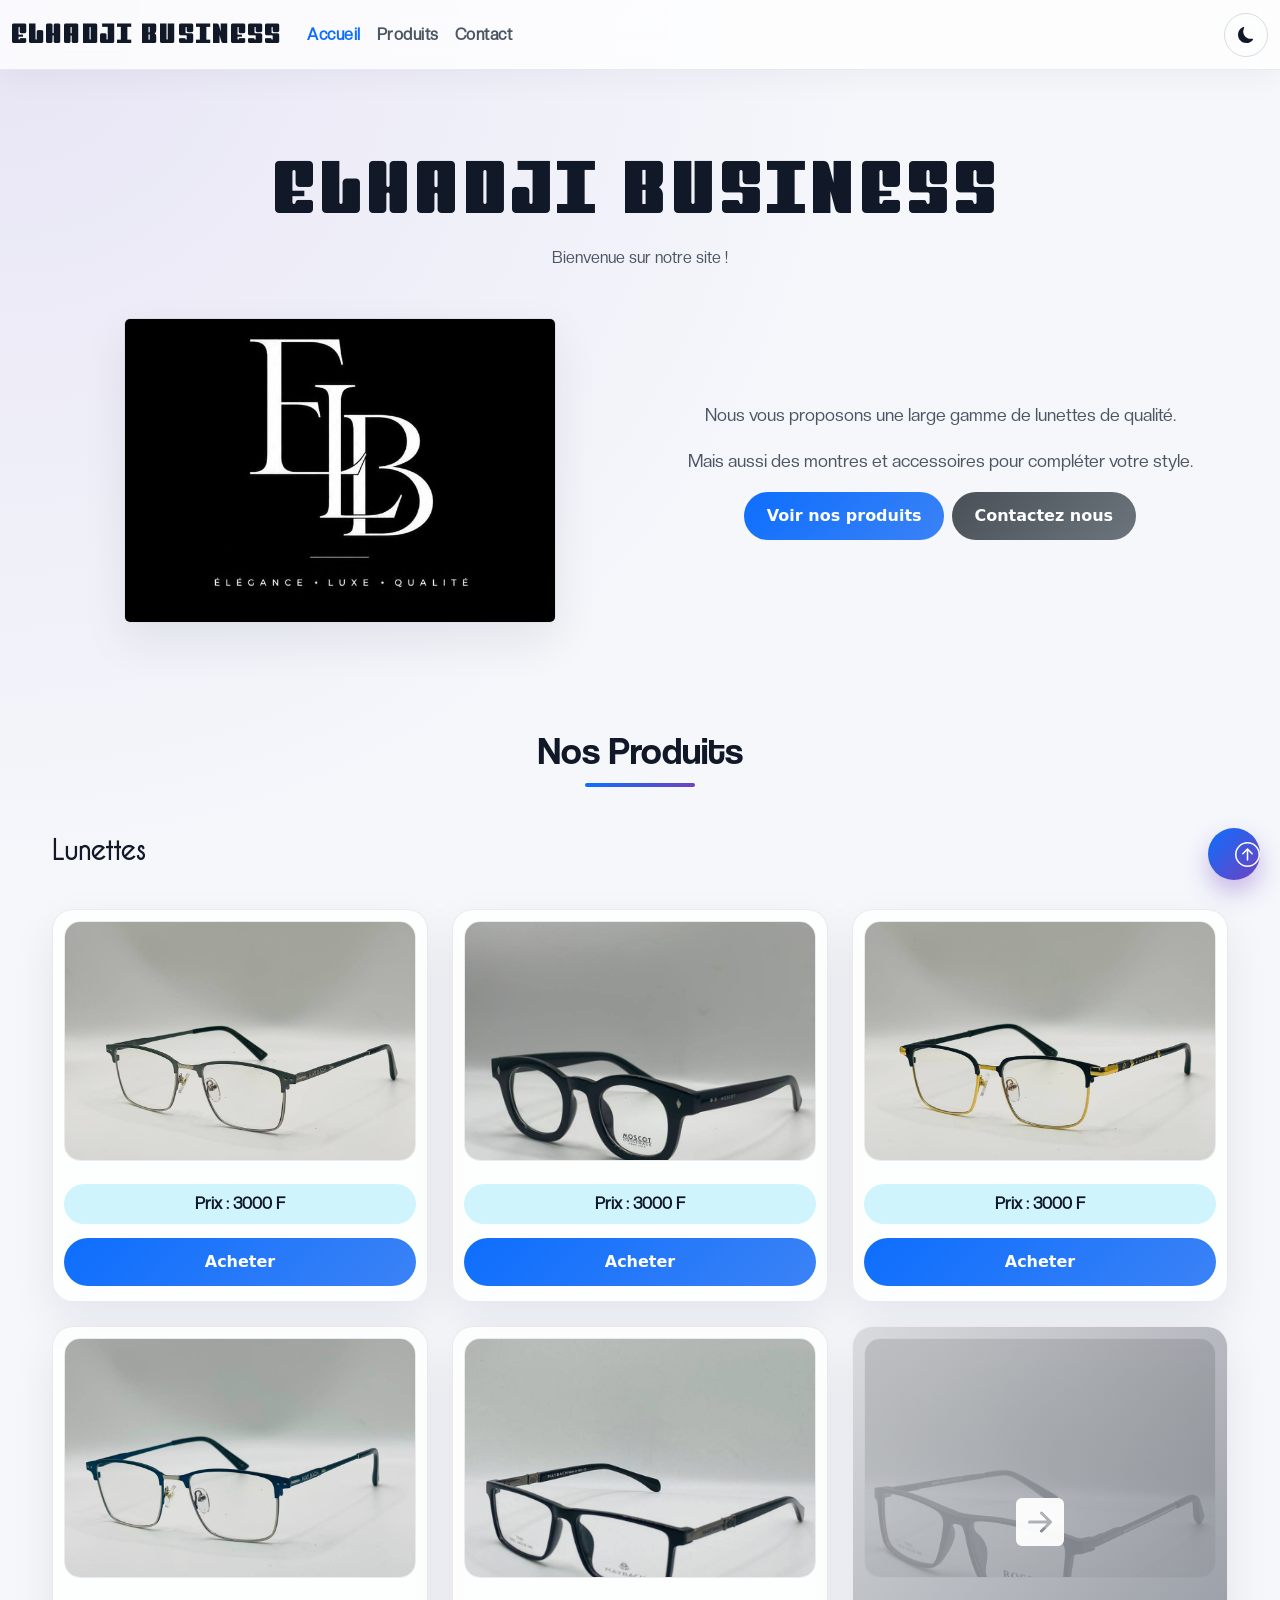
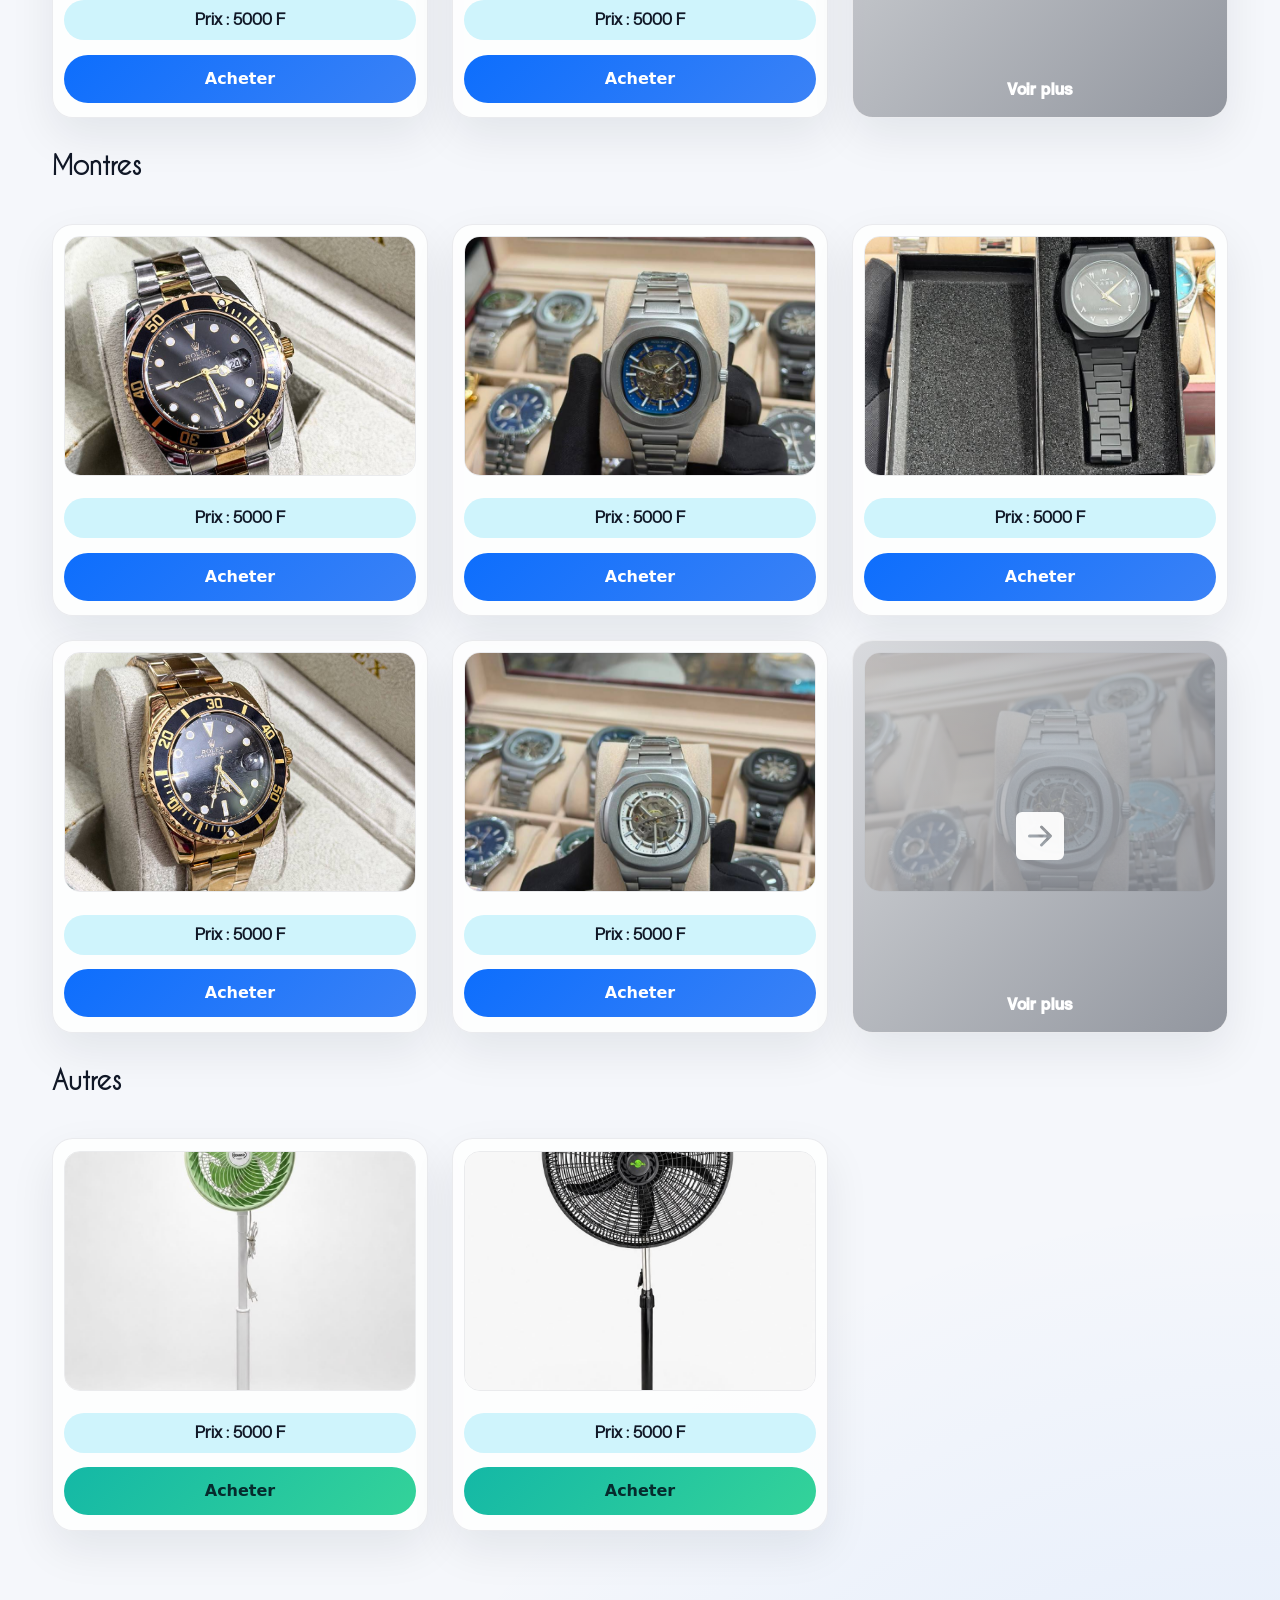
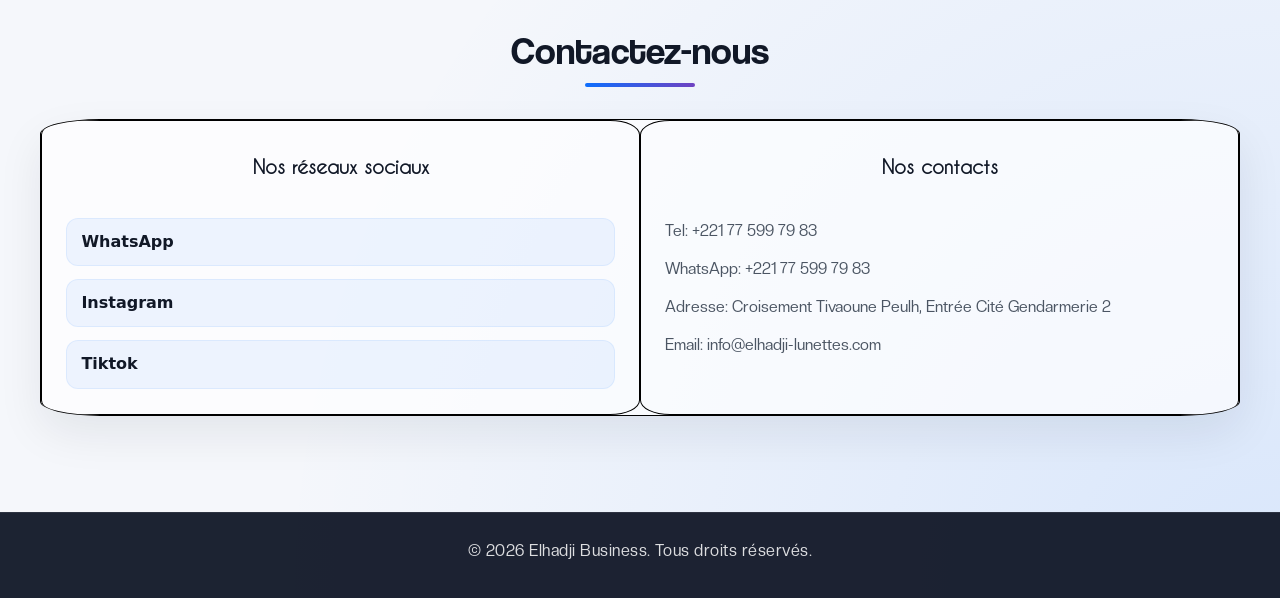
<file: index.html>
<!DOCTYPE html>
<html lang="fr" data-bs-theme="light">
<head>
    <meta charset="UTF-8">
    <meta name="viewport" content="width=device-width, initial-scale=1.0">
    <link href="https://cdn.jsdelivr.net/npm/bootstrap@5.3.8/dist/css/bootstrap.min.css" rel="stylesheet" integrity="sha384-sRIl4kxILFvY47J16cr9ZwB07vP4J8+LH7qKQnuqkuIAvNWLzeN8tE5YBujZqJLB" crossorigin="anonymous">
    <script>
    const savedTheme = localStorage.getItem('theme') || 'light';
    document.documentElement.setAttribute('data-bs-theme', savedTheme);
  </script>
    <link href="style.css" rel="stylesheet">
    <title>Elhadji Business</title>
</head>
<body>
    <header>
       <nav class="navbar navbar-expand-lg bg-body-tertiary">
  <div class="container-fluid">
    <a class="navbar-brand" href="#accueil" style="font-family: Logos;">Elhadji Business</a>
    <button class="navbar-toggler" type="button" data-bs-toggle="collapse" data-bs-target="#navbarSupportedContent" aria-controls="navbarSupportedContent" aria-expanded="false" aria-label="Toggle navigation">
      <span class="navbar-toggler-icon"></span>
    </button>
    <div class="collapse navbar-collapse" id="navbarSupportedContent">
      <ul class="navbar-nav me-auto mb-2 mb-lg-0">
        <li class="nav-item">
          <a class="nav-link active" aria-current="page" href="#accueil">Accueil</a>
        </li>
        <li class="nav-item">
          <a class="nav-link" href="produits.html">Produits</a>
        </li>
        <li class="nav-item">
          <a class="nav-link" href="index.html #contact">Contact</a>
        </li>
      </ul>
    </div>
  </div>
  <div class="container-fluid">
    <button class="navbar-toggler" type="button" data-bs-toggle="collapse" data-bs-target="#navbarSupportedContent" aria-controls="navbarSupportedContent" aria-expanded="false" aria-label="Toggle navigation">
      <span class="navbar-toggler-icon"></span>
    </button>
    <div class="collapse navbar-collapse" id="navbarSupportedContent">
        <ul class="navbar-nav ms-auto mb-2 mb-lg-0">
            <button id="dark-mode-toggle" class="btn btn-outline-dark">
                <svg xmlns="http://www.w3.org/2000/svg" width="16" height="16" fill="currentColor" class="bi bi-moon-fill" viewBox="0 0 16 16"><path d="M6 .278a.77.77 0 0 1 .08.858 7.2 7.2 0 0 0-.878 3.46c0 4.021 3.278 7.277 7.318 7.277q.792-.001 1.533-.16a.79.79 0 0 1 .81.316.73.73 0 0 1-.031.893A8.35 8.35 0 0 1 8.344 16C3.734 16 0 12.286 0 7.71 0 4.266 2.114 1.312 5.124.06A.75.75 0 0 1 6 .278"/></svg>
            </button>
            <button id="light-mode-toggle" class="btn btn-outline-light">
                <svg xmlns="http://www.w3.org/2000/svg" width="16" height="16" fill="currentColor" class="bi bi-brightness-high-fill" viewBox="0 0 16 16"><path d="M12 8a4 4 0 1 1-8 0 4 4 0 0 1 8 0M8 0a.5.5 0 0 1 .5.5v2a.5.5 0 0 1-1 0v-2A.5.5 0 0 1 8 0m0 13a.5.5 0 0 1 .5.5v2a.5.5 0 0 1-1 0v-2A.5.5 0 0 1 8 13m8-5a.5.5 0 0 1-.5.5h-2a.5.5 0 0 1 0-1h2a.5.5 0 0 1 .5.5M3 8a.5.5 0 0 1-.5.5h-2a.5.5 0 0 1 0-1h2A.5.5 0 0 1 3 8m10.657-5.657a.5.5 0 0 1 0 .707l-1.414 1.415a.5.5 0 1 1-.707-.708l1.414-1.414a.5.5 0 0 1 .707 0m-9.193 9.193a.5.5 0 0 1 0 .707L3.05 13.657a.5.5 0 0 1-.707-.707l1.414-1.414a.5.5 0 0 1 .707 0m9.193 2.121a.5.5 0 0 1-.707 0l-1.414-1.414a.5.5 0 0 1 .707-.707l1.414 1.414a.5.5 0 0 1 0 .707M4.464 4.465a.5.5 0 0 1-.707 0L2.343 3.05a.5.5 0 1 1 .707-.707l1.414 1.414a.5.5 0 0 1 0 .708"/></svg>
            </button>
            </ul>
    </div>
  </div>
</nav>
    </header>
    <main>
    <div class="container">
        <div class="accueil" id="accueil">
            <div class="row">
            <h1 class="logo">Elhadji Business</h1>
            <p class="text">Bienvenue sur notre site !</p>
            </div>
            <br>
            <div class="row">
                <div class="col-sm d-flex justify-content-center">
                    <img src="medias/photo_2026-09-11_01-36-48.jpg" alt="Logo Elhadji Business" class="img-fluid rounded w-75">
                </div>
                <div class="col-sm d-flex flex-column justify-content-center">
                <p class="text">Nous vous proposons une large gamme de lunettes de qualité.</p>
                <p class="text">Mais aussi des montres et accessoires pour compléter votre style.</p>
                <div class="d-flex gap-2 justify-content-center">
                <a href="#produits" style="color: white; text-decoration: none;" class="btn btn-primary">Voir nos produits</a>
                <a href="#contact" style="color: white; text-decoration: none;" class="btn btn-secondary">Contactez nous</a>
                </div>
                </div>
            </div>
        </div>
        <br>
        <div class="produits" id="produits">
            <div class="row">
                <h2 class="titre">Nos Produits</h2>
            </div>
            <div class="categorie">
                <h3>Lunettes</h3>
                <div class="row row-cols-2 row-cols-md-3 g-4">
                <div class="col">
                          <div class="card h-75 produit">
                          <img src="medias/produits/lunettes/photo_1_2026-09-11_20-55-03.jpg" class="card-img-top" alt="Lunette 1">
                          <p class="bg-info-subtle">Prix : 3000 F</p> 
                          <a type="button" class="btn btn-primary" href="buy.html?id=lunette1">Acheter</a>  
                          </div>
                        </div>
                   <div class="col">
                          <div class="card h-75 produit">
                          <img src="medias/produits/lunettes/photo_2_2026-09-11_20-55-03.jpg" class="card-img-top" alt="Lunette 2">
                          <p class="bg-info-subtle">Prix : 3000 F</p> 
                          <a type="button" class="btn btn-primary" href="buy.html?id=lunette2">Acheter</a>  
                          </div>
                        </div>
                   <div class="col">
                          <div class="card h-75 produit">
                          <img src="medias/produits/lunettes/photo_3_2026-09-11_20-55-03.jpg" class="card-img-top" alt="Lunette 3">
                          <p class="bg-info-subtle">Prix : 3000 F</p> 
                          <a type="button" class="btn btn-primary" href="buy.html?id=lunette3">Acheter</a>  
                          </div>
                        </div>
                   <div class="col">
                          <div class="card h-75 produit">
                          <img src="medias/produits/lunettes/photo_4_2026-09-11_20-55-03.jpg" class="card-img-top" alt="Montre 15">
                          <p class="bg-info-subtle">Prix : 5000 F</p> 
                          <a type="button" class="btn btn-primary" href="buy.html?id=lunette4">Acheter</a>  
                          </div>
                        </div>
                   <div class="col">
                          <div class="card h-75 produit">
                          <img src="medias/produits/lunettes/photo_5_2026-09-11_20-55-03.jpg" class="card-img-top" alt="Montre 15">
                          <p class="bg-info-subtle">Prix : 5000 F</p> 
                          <a type="button" class="btn btn-primary" href="buy.html?id=lunette5">Acheter</a>  
                          </div>
                        </div>
                    <div class="col">
                        <div class="card h-75 produit">
                        <img src="medias/produits/lunettes/photo_15_2026-09-11_20-55-03.jpg" class="card-img-top voir" alt="Lunette 6"> 
                        <a href="produits.html#lunettes" class="link-info">
                            <div class="card-img-overlay d-flex justify-content-center align-items-center">
                            <svg xmlns="http://www.w3.org/2000/svg" width="50" height="50" fill="currentColor" class="bi bi-arrow-right-square-fill" viewBox="0 0 16 16"><path d="M0 14a2 2 0 0 0 2 2h12a2 2 0 0 0 2-2V2a2 2 0 0 0-2-2H2a2 2 0 0 0-2 2zm4.5-6.5h5.793L8.146 5.354a.5.5 0 1 1 .708-.708l3 3a.5.5 0 0 1 0 .708l-3 3a.5.5 0 0 1-.708-.708L10.293 8.5H4.5a.5.5 0 0 1 0-1"/></svg>
                            </div>
                            <p>Voir plus</p>
                            </a>
                        </div>
                    </div>
                </div>
            </div>
            <div class="categorie">
                <h3>Montres</h3>
                <div class="row row-cols-2 row-cols-md-3 g-4">
                <div class="col">
                    <div class="card h-75 produit">
                    <img src="medias/produits/montres/photo_32_2026-09-11_20-55-03.jpg" class="card-img-top" alt="Montre 1">
                    <p class="bg-info-subtle">Prix : 5000 F</p> 
                    <a type="button" class="btn btn-primary" href="buy.html?id=montre1">Acheter</a>  
                    </div>
                </div>
                <div class="col">
                    <div class="card h-75 produit">
                    <img src="medias/produits/montres/photo_37_2026-09-11_20-55-03.jpg" class="card-img-top" alt="Montre 2">
                    <p class="bg-info-subtle">Prix : 5000 F</p> 
                    <a type="button" class="btn btn-primary" href="buy.html?id=montre2">Acheter</a>  
                    </div>
                </div>
                <div class="col">
                    <div class="card h-75 produit">
                    <img src="medias/produits/montres/photo_38_2026-09-11_20-55-03.jpg" class="card-img-top" alt="Montre 3">
                    <p class="bg-info-subtle">Prix : 5000 F</p> 
                    <a type="button" class="btn btn-primary" href="buy.html?id=montre3">Acheter</a>  
                    </div>
                </div>
                <div class="col">
                    <div class="card h-75 produit">
                    <img src="medias/produits/montres/photo_39_2026-09-11_20-55-03.jpg" class="card-img-top" alt="Montre 4">
                    <p class="bg-info-subtle">Prix : 5000 F</p> 
                    <a type="button" class="btn btn-primary" href="buy.html?id=montre4">Acheter</a>  
                    </div>
                </div>
                <div class="col">
                    <div class="card h-75 produit">
                    <img src="medias/produits/montres/photo_42_2026-09-11_20-55-03.jpg" class="card-img-top" alt="Montre 5">
                    <p class="bg-info-subtle">Prix : 5000 F</p> 
                    <a type="button" class="btn btn-primary" href="buy.html?id=montre5">Acheter</a>  
                    </div>
                </div>
                    <div class="col">
                        <div class="card h-75 produit">
                        <img src="medias/produits/montres/photo_49_2026-09-11_20-55-03.jpg" class="card-img-top voir" alt="Lunette 6"> 
                        <a href="produits.html#montres" class="link-info">
                            <div class="card-img-overlay d-flex justify-content-center align-items-center">
                            <svg xmlns="http://www.w3.org/2000/svg" width="50" height="50" fill="currentColor" class="bi bi-arrow-right-square-fill" viewBox="0 0 16 16"><path d="M0 14a2 2 0 0 0 2 2h12a2 2 0 0 0 2-2V2a2 2 0 0 0-2-2H2a2 2 0 0 0-2 2zm4.5-6.5h5.793L8.146 5.354a.5.5 0 1 1 .708-.708l3 3a.5.5 0 0 1 0 .708l-3 3a.5.5 0 0 1-.708-.708L10.293 8.5H4.5a.5.5 0 0 1 0-1"/></svg>
                            </div>
                            <p>Voir plus</p>
                            </a>
                        </div>
                    </div>
                    </div>
            </div>
            <div class="categorie">
                <h3>Autres</h3>
                <div class="row row-cols-2 row-cols-md-3 g-4">
                <div class="col">
                    <div class="card h-75 produit">
                    <img src="medias/produits/photo_61_2026-09-11_20-55-03.jpg" class="card-img-top" alt="...">
                    <p class="bg-info-subtle">Prix : 5000 F</p> 
                    <a id="btnbuy" type="button" class="btn btn-info" href="buy.html?id=autre1">Acheter</a>  
                    </div>
                </div>
                <div class="col">
                    <div class="card h-75 produit">
                    <img src="medias/produits/photo_62_2026-09-11_20-55-03.jpg" class="card-img-top" alt="...">
                    <p class="bg-info-subtle">Prix : 5000 F</p> 
                    <a id="btnbuy" type="button" class="btn btn-info" href="buy.html?id=autre2">Acheter</a>  
                    </div>
                </div>
            </div>
        </div>
        <div class="contact" id="contact">
            <div class="row">
                <h2 class="titre">Contactez-nous</h2>
            </div>
            <div class="row" style="border: black 1px solid; border-radius: 5%;">
                <div class="col" id="contact-col" style="border: black 1px solid; border-radius: 5%;">
                    <h4>Nos réseaux sociaux</h4><br>
                    <ul>
                        <li><a href="https://wa.me/221775997983" target="_blank">WhatsApp</a></li>
                        <li><a href="https://www.instagram.com/elhadji.lunettes" target="_blank">Instagram</a></li>
                        <li><a href="https://www.tiktok.com/@elhd.business" target="_blank">Tiktok</a></li>
                    </ul>
                </div>
                <div class="col" id="contact-col" style="border: black 1px solid; border-radius: 5%;">
                    <h4>Nos contacts</h4><br>
                    <p class="text">Tel: +221 77 599 79 83</p>
                    <p class="text">WhatsApp: +221 77 599 79 83</p>
                    <p class="text">Adresse: Croisement Tivaoune Peulh, Entrée Cité Gendarmerie 2</p>
                    <p class="text">Email: info@elhadji-lunettes.com</p>
                </div>
            </div>
        </div>
        <a href="#produits" class="d-flex justify-content-end" id="back-to-top"><svg xmlns="http://www.w3.org/2000/svg" width="25" height="25" fill="currentColor" class="bi bi-arrow-up-circle" viewBox="0 0 16 16"><path fill-rule="evenodd" d="M1 8a7 7 0 1 0 14 0A7 7 0 0 0 1 8m15 0A8 8 0 1 1 0 8a8 8 0 0 1 16 0m-7.5 3.5a.5.5 0 0 1-1 0V5.707L5.354 7.854a.5.5 0 1 1-.708-.708l3-3a.5.5 0 0 1 .708 0l3 3a.5.5 0 0 1-.708.708L8.5 5.707z"/></svg></a> 
    </div>
    </main>
    <br>
    <footer>
        <p>&copy; 2026 Elhadji Business. Tous droits réservés.</p>
    </footer>
</body>
<script src="https://cdn.jsdelivr.net/npm/bootstrap@5.3.8/dist/js/bootstrap.bundle.min.js" integrity="sha384-FKyoEForCGlyvwx9Hj09JcYn3nv7wiPVlz7YYwJrWVcXK/BmnVDxM+D2scQbITxI" crossorigin="anonymous"></script>

<script>
let btndarkMode = document.getElementById("dark-mode-toggle");
let btnlightMode = document.getElementById("light-mode-toggle");
let darkModeIcon = document.getElementById("dark-mode-icon");
let lightModeIcon = document.getElementById("light-mode-icon");
let theme = document.documentElement.getAttribute('data-bs-theme');

if (theme === "dark") {
    btnlightMode.style.display = "block";
    btndarkMode.style.display = "none";
} else {
    btndarkMode.style.display = "block";
    btnlightMode.style.display = "none";
}

btndarkMode.addEventListener("click", 
    () => {
    document.documentElement.setAttribute('data-bs-theme', 'dark');
    localStorage.setItem("theme", "dark");
    btnlightMode.style.display = "block";
    btndarkMode.style.display = "none";
});

btnlightMode.addEventListener("click",
    () => {
    document.documentElement.setAttribute('data-bs-theme', 'light');
    localStorage.setItem("theme", "light");
    btndarkMode.style.display = "block";
    btnlightMode.style.display = "none";
});
</script>
</html>
</file>
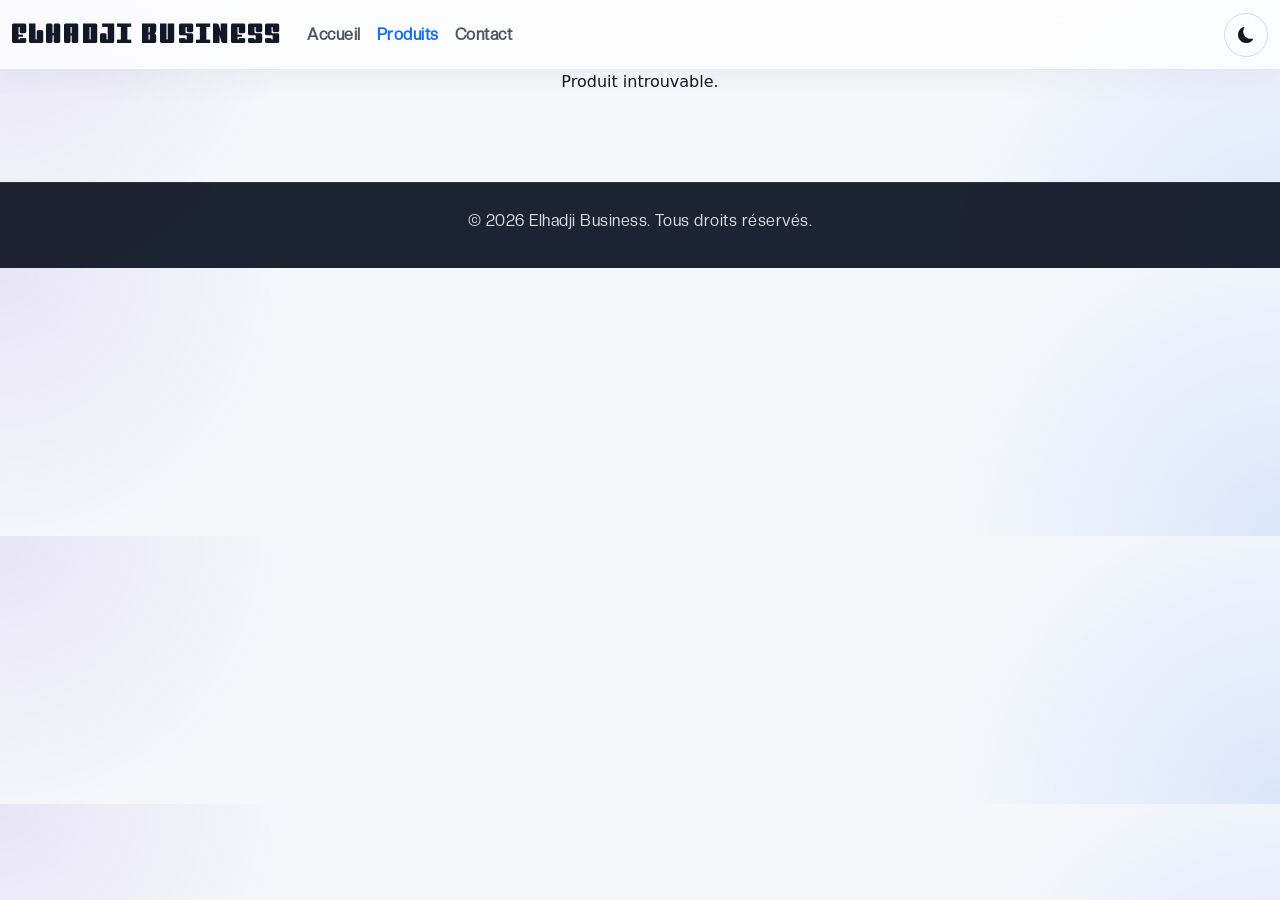
<file: buy.html>
<!DOCTYPE html>
<html lang="fr" data-bs-theme="light">
<head>
    <meta charset="UTF-8">
    <meta name="viewport" content="width=device-width, initial-scale=1.0">
    <link href="https://cdn.jsdelivr.net/npm/bootstrap@5.3.8/dist/css/bootstrap.min.css" rel="stylesheet" integrity="sha384-sRIl4kxILFvY47J16cr9ZwB07vP4J8+LH7qKQnuqkuIAvNWLzeN8tE5YBujZqJLB" crossorigin="anonymous">
    <script>
    const savedTheme = localStorage.getItem('theme') || 'light';
    document.documentElement.setAttribute('data-bs-theme', savedTheme);
  </script>
    <link href="style.css" rel="stylesheet">
    <title>Elhadji Business - Achat</title>
</head>
<body>
    <header>
       <nav class="navbar navbar-expand-lg bg-body-tertiary">
  <div class="container-fluid">
    <a class="navbar-brand" href="index.html#accueil" style="font-family: Logos;">Elhadji Business</a>
    <button class="navbar-toggler" type="button" data-bs-toggle="collapse" data-bs-target="#navbarSupportedContent" aria-controls="navbarSupportedContent" aria-expanded="false" aria-label="Toggle navigation">
      <span class="navbar-toggler-icon"></span>
    </button>
    <div class="collapse navbar-collapse" id="navbarSupportedContent">
      <ul class="navbar-nav me-auto mb-2 mb-lg-0">
        <li class="nav-item">
          <a class="nav-link" aria-current="page" href="index.html#accueil">Accueil</a>
        </li>
        <li class="nav-item">
          <a class="nav-link active" href="produits.html">Produits</a>
        </li>
        <li class="nav-item">
          <a class="nav-link" href="index.html#contact">Contact</a>
        </li>
      </ul>
      <ul class="navbar-nav ms-auto mb-2 mb-lg-0">
            <button id="dark-mode-toggle" class="btn btn-outline-dark">
                <svg xmlns="http://www.w3.org/2000/svg" width="16" height="16" fill="currentColor" class="bi bi-moon-fill" viewBox="0 0 16 16"><path d="M6 .278a.77.77 0 0 1 .08.858 7.2 7.2 0 0 0-.878 3.46c0 4.021 3.278 7.277 7.318 7.277q.792-.001 1.533-.16a.79.79 0 0 1 .81.316.73.73 0 0 1-.031.893A8.35 8.35 0 0 1 8.344 16C3.734 16 0 12.286 0 7.71 0 4.266 2.114 1.312 5.124.06A.75.75 0 0 1 6 .278"/></svg>
            </button>
            <button id="light-mode-toggle" class="btn btn-outline-light">
                <svg xmlns="http://www.w3.org/2000/svg" width="16" height="16" fill="currentColor" class="bi bi-brightness-high-fill" viewBox="0 0 16 16"><path d="M12 8a4 4 0 1 1-8 0 4 4 0 0 1 8 0M8 0a.5.5 0 0 1 .5.5v2a.5.5 0 0 1-1 0v-2A.5.5 0 0 1 8 0m0 13a.5.5 0 0 1 .5.5v2a.5.5 0 0 1-1 0v-2A.5.5 0 0 1 8 13m8-5a.5.5 0 0 1-.5.5h-2a.5.5 0 0 1 0-1h2a.5.5 0 0 1 .5.5M3 8a.5.5 0 0 1-.5.5h-2a.5.5 0 0 1 0-1h2A.5.5 0 0 1 3 8m10.657-5.657a.5.5 0 0 1 0 .707l-1.414 1.415a.5.5 0 1 1-.707-.708l1.414-1.414a.5.5 0 0 1 .707 0m-9.193 9.193a.5.5 0 0 1 0 .707L3.05 13.657a.5.5 0 0 1-.707-.707l1.414-1.414a.5.5 0 0 1 .707 0m9.193 2.121a.5.5 0 0 1-.707 0l-1.414-1.414a.5.5 0 0 1 .707-.707l1.414 1.414a.5.5 0 0 1 0 .707M4.464 4.465a.5.5 0 0 1-.707 0L2.343 3.05a.5.5 0 1 1 .707-.707l1.414 1.414a.5.5 0 0 1 0 .708"/></svg>
            </button>
            </ul>
    </div>
  </div>
</nav>
    </header>
    <main>
    <div class="container" id="buy-container">
        <br>
        <div class="row">
            <div class="col-sm d-flex justify-content-center">
                <img id="produit-image" src="" alt="" class="img-fluid rounded w-75">
            </div>
            <div class="col-sm d-flex flex-column justify-content-center">
                <h2 id="produit-nom"></h2>
                <p id="produit-description" class="text"></p>
                <p id="produit-prix" class="bg-info-subtle"></p>
                <div class="d-flex gap-2">
                    <button class="btn btn-primary" id="confirmer-achat">Confirmer l'achat</button>
                    <a href="produits.html" class="btn btn-secondary" style="color: white; text-decoration: none;">Retour aux produits</a>
                </div>
            </div>
        </div>
    </div>
    </main>
    <br>
    <footer>
        <p>&copy; 2026 Elhadji Business. Tous droits réservés.</p>
    </footer>
<script src="https://cdn.jsdelivr.net/npm/bootstrap@5.3.8/dist/js/bootstrap.bundle.min.js" integrity="sha384-FKyoEForCGlyvwx9Hj09JcYn3nv7wiPVlz7YYwJrWVcXK/BmnVDxM+D2scQbITxI" crossorigin="anonymous"></script>
<script src="produits.js"></script>
<script src="script.js"></script>
</body>
</html>
</file>
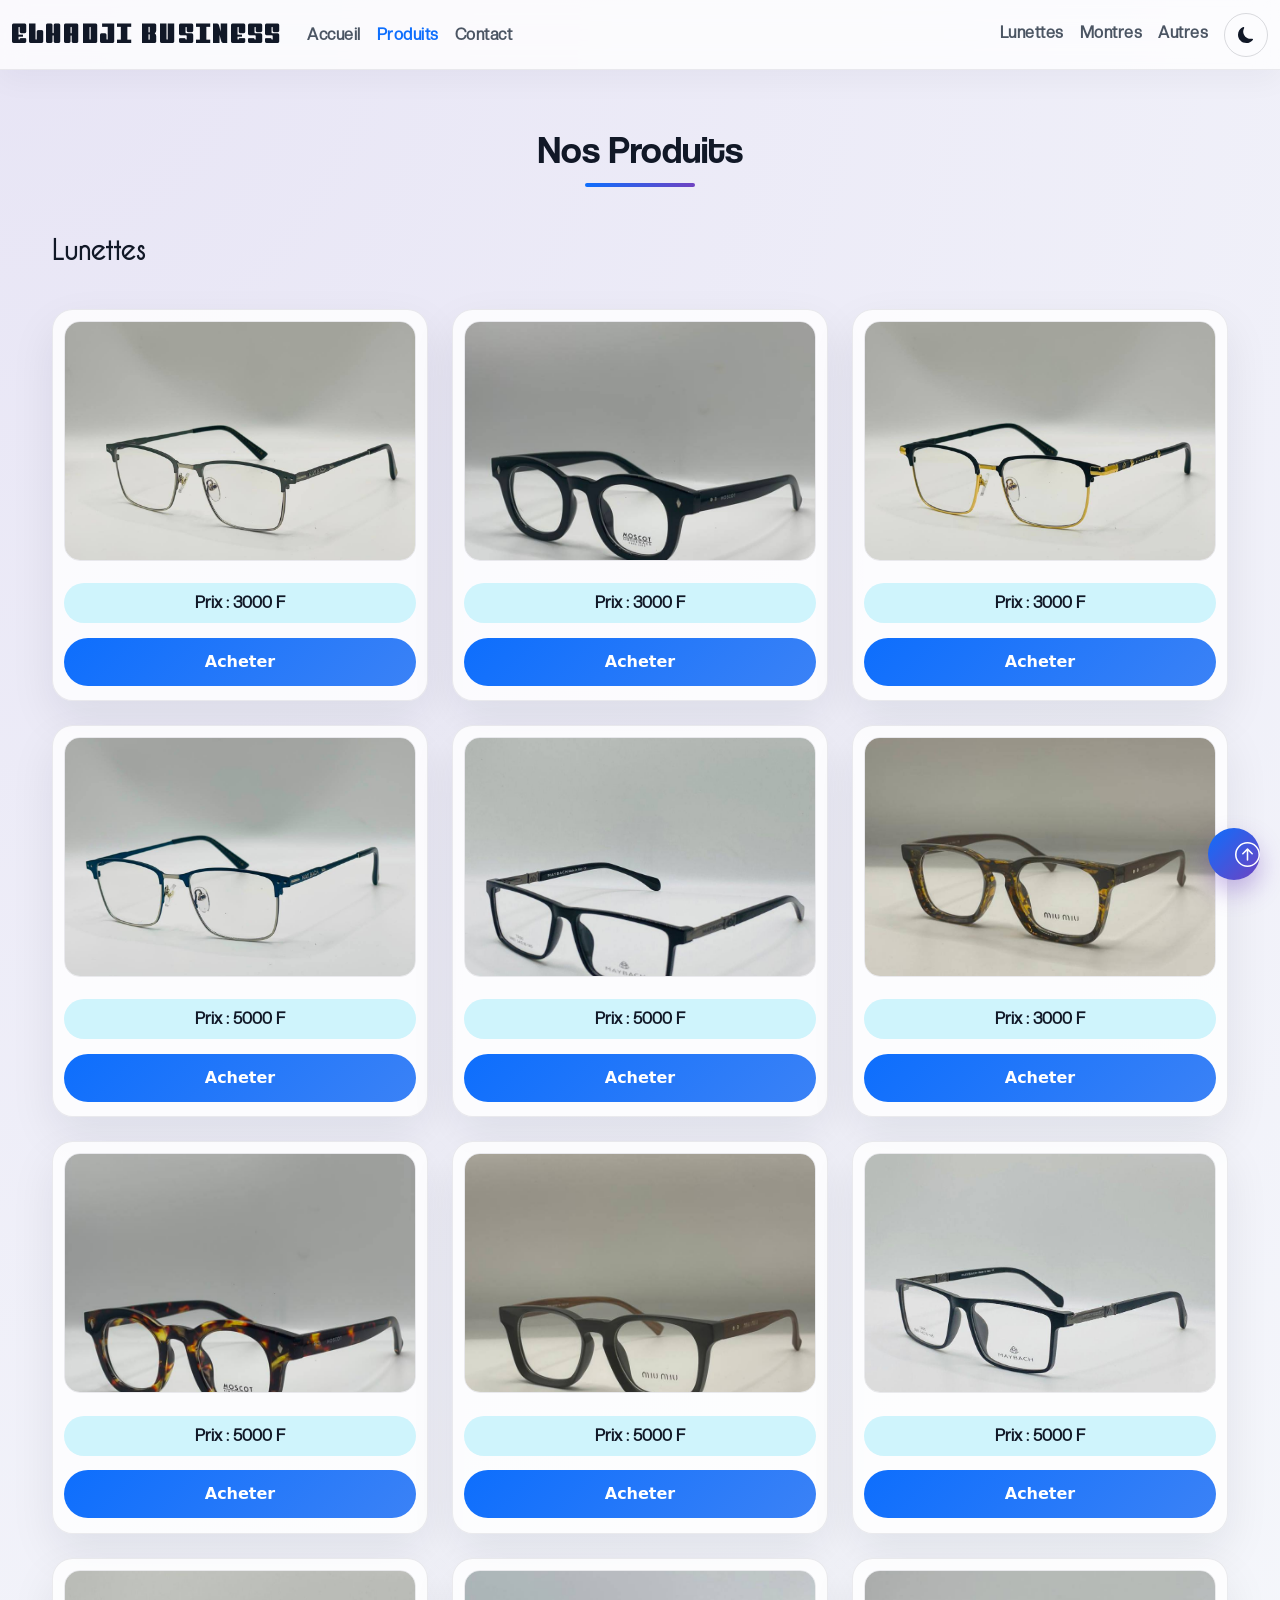
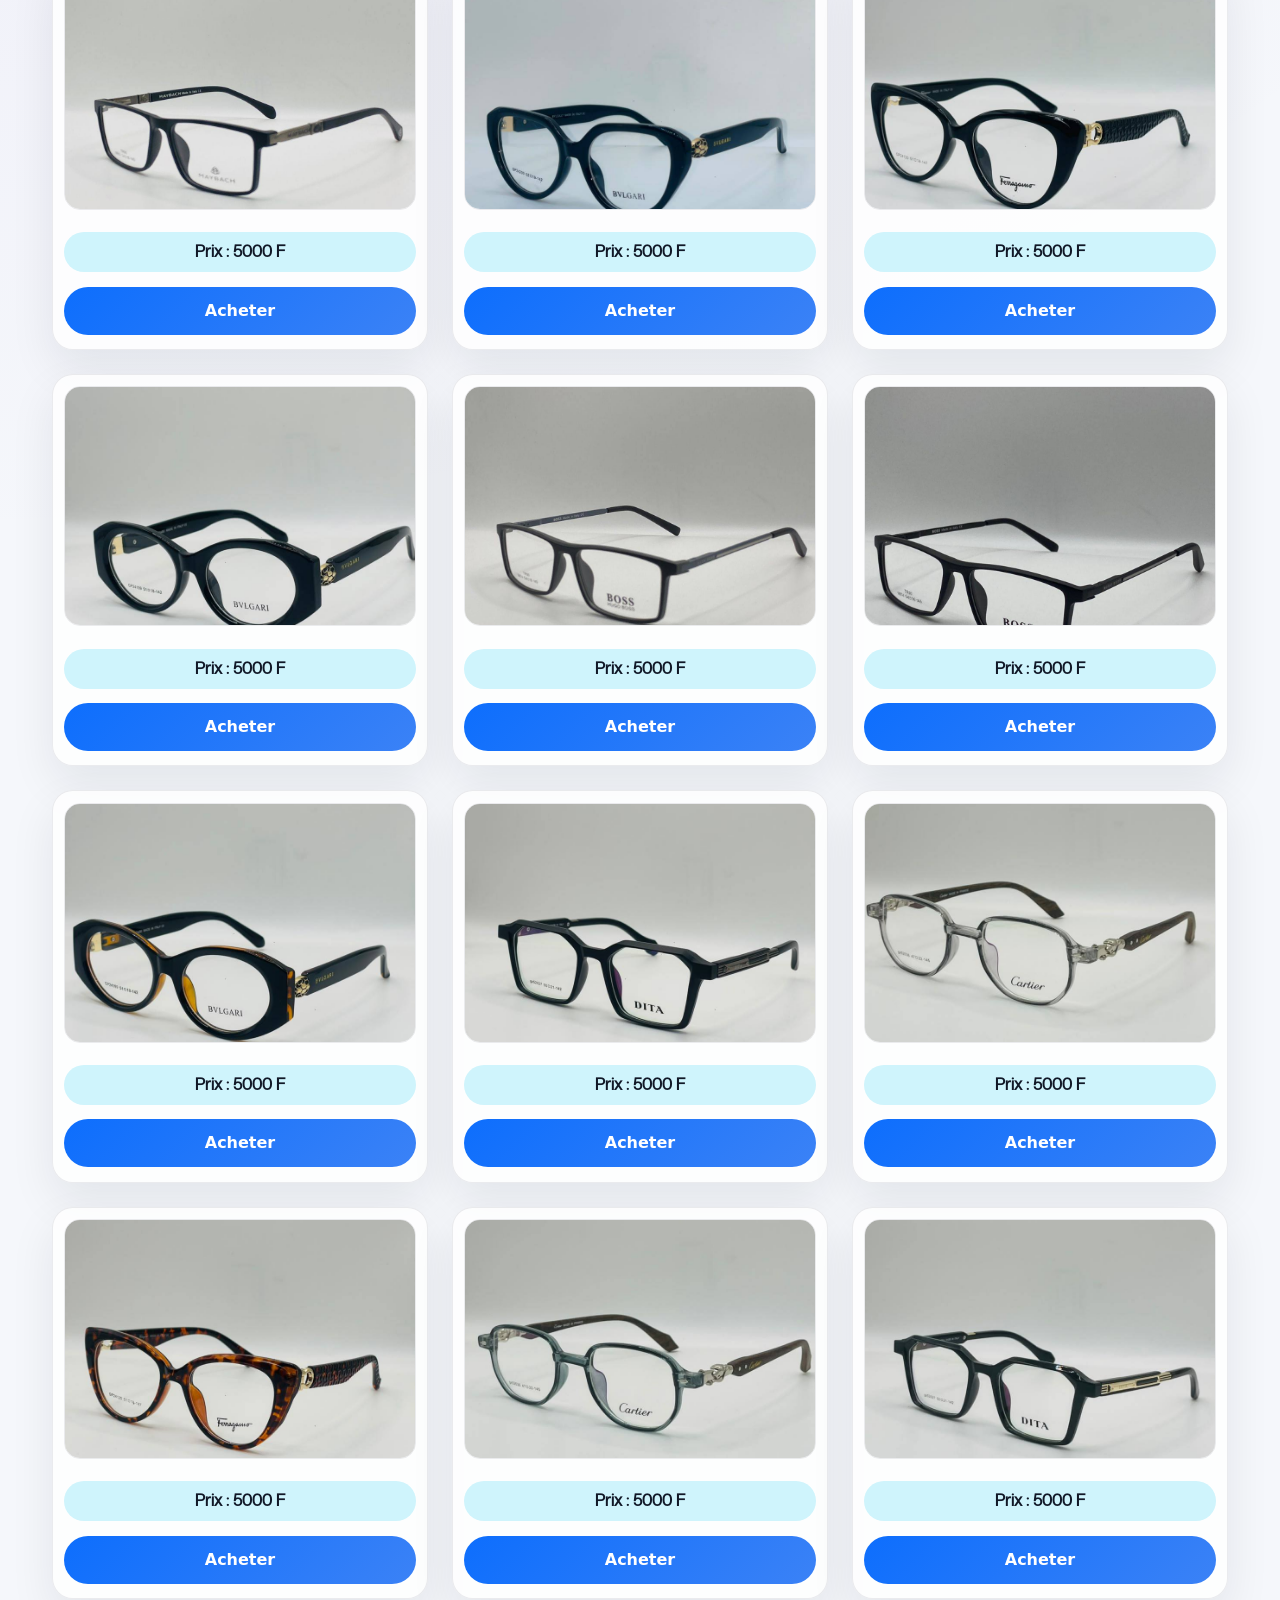
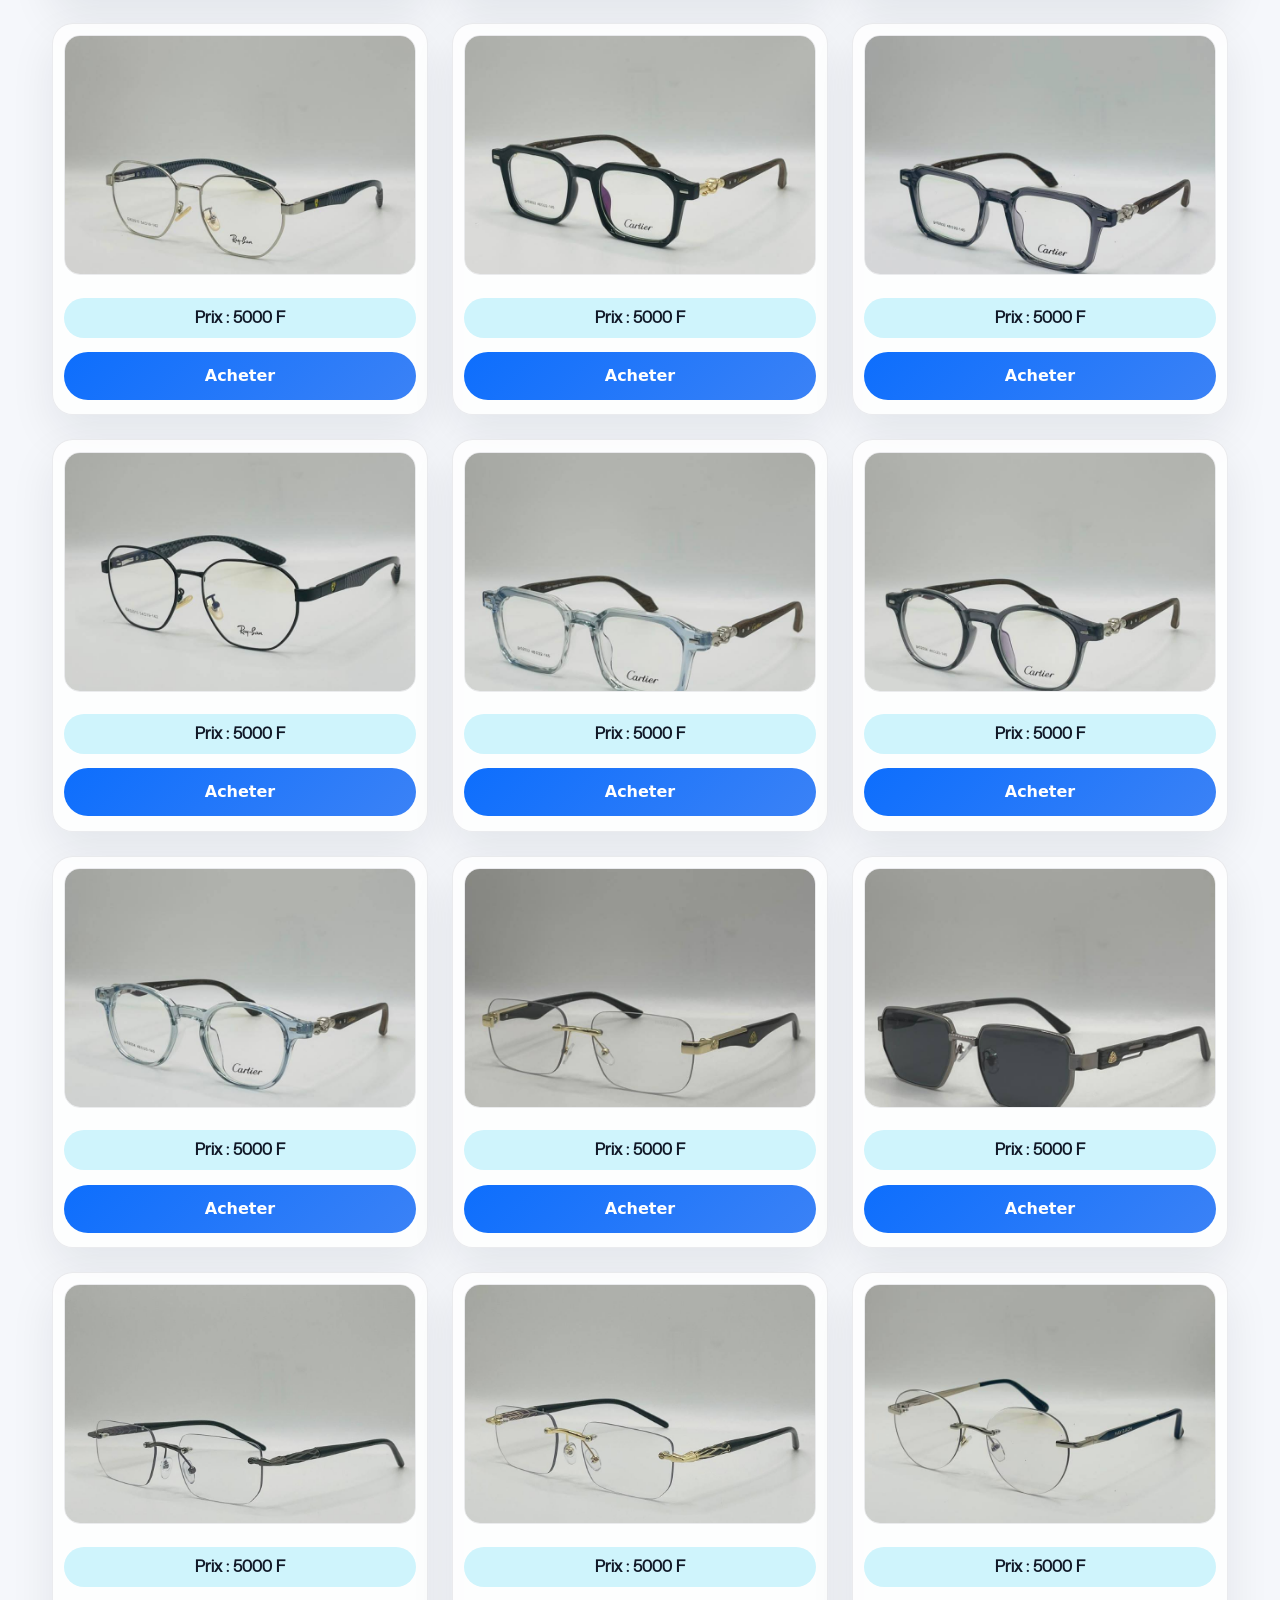
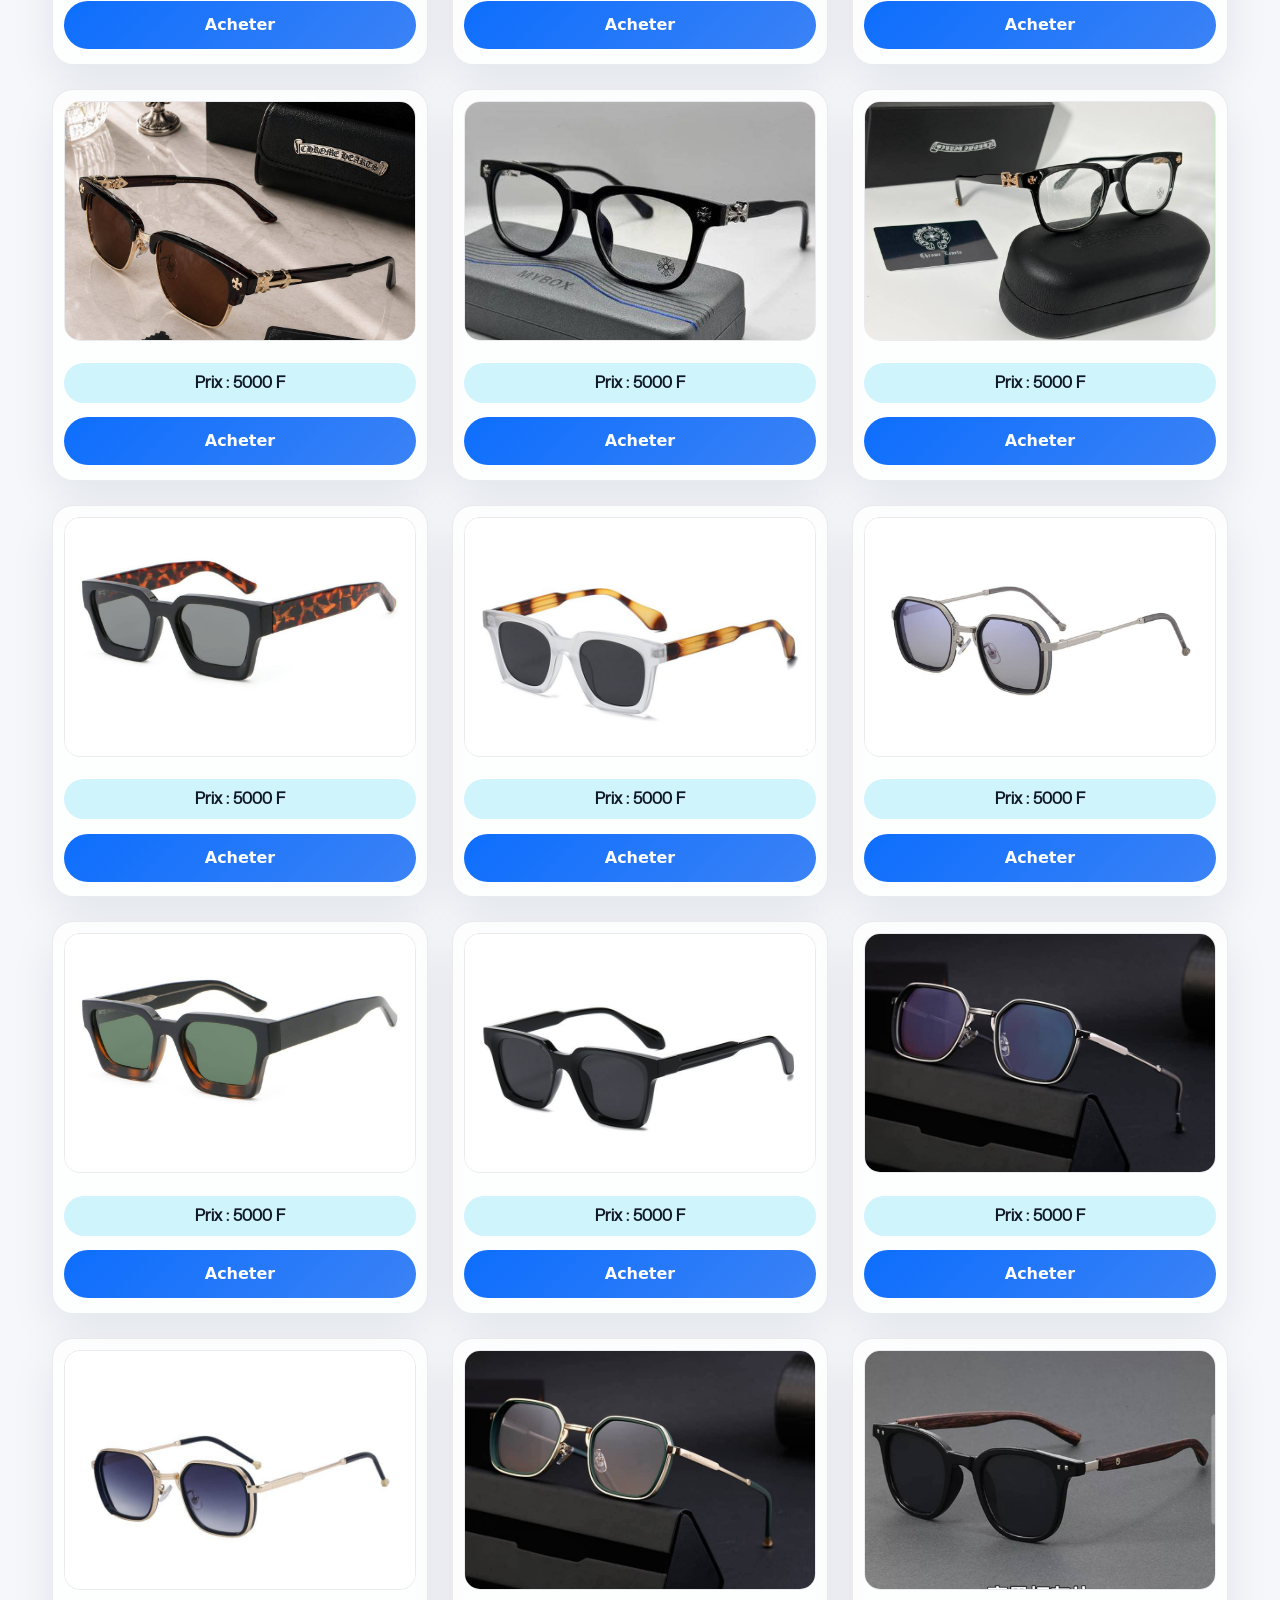
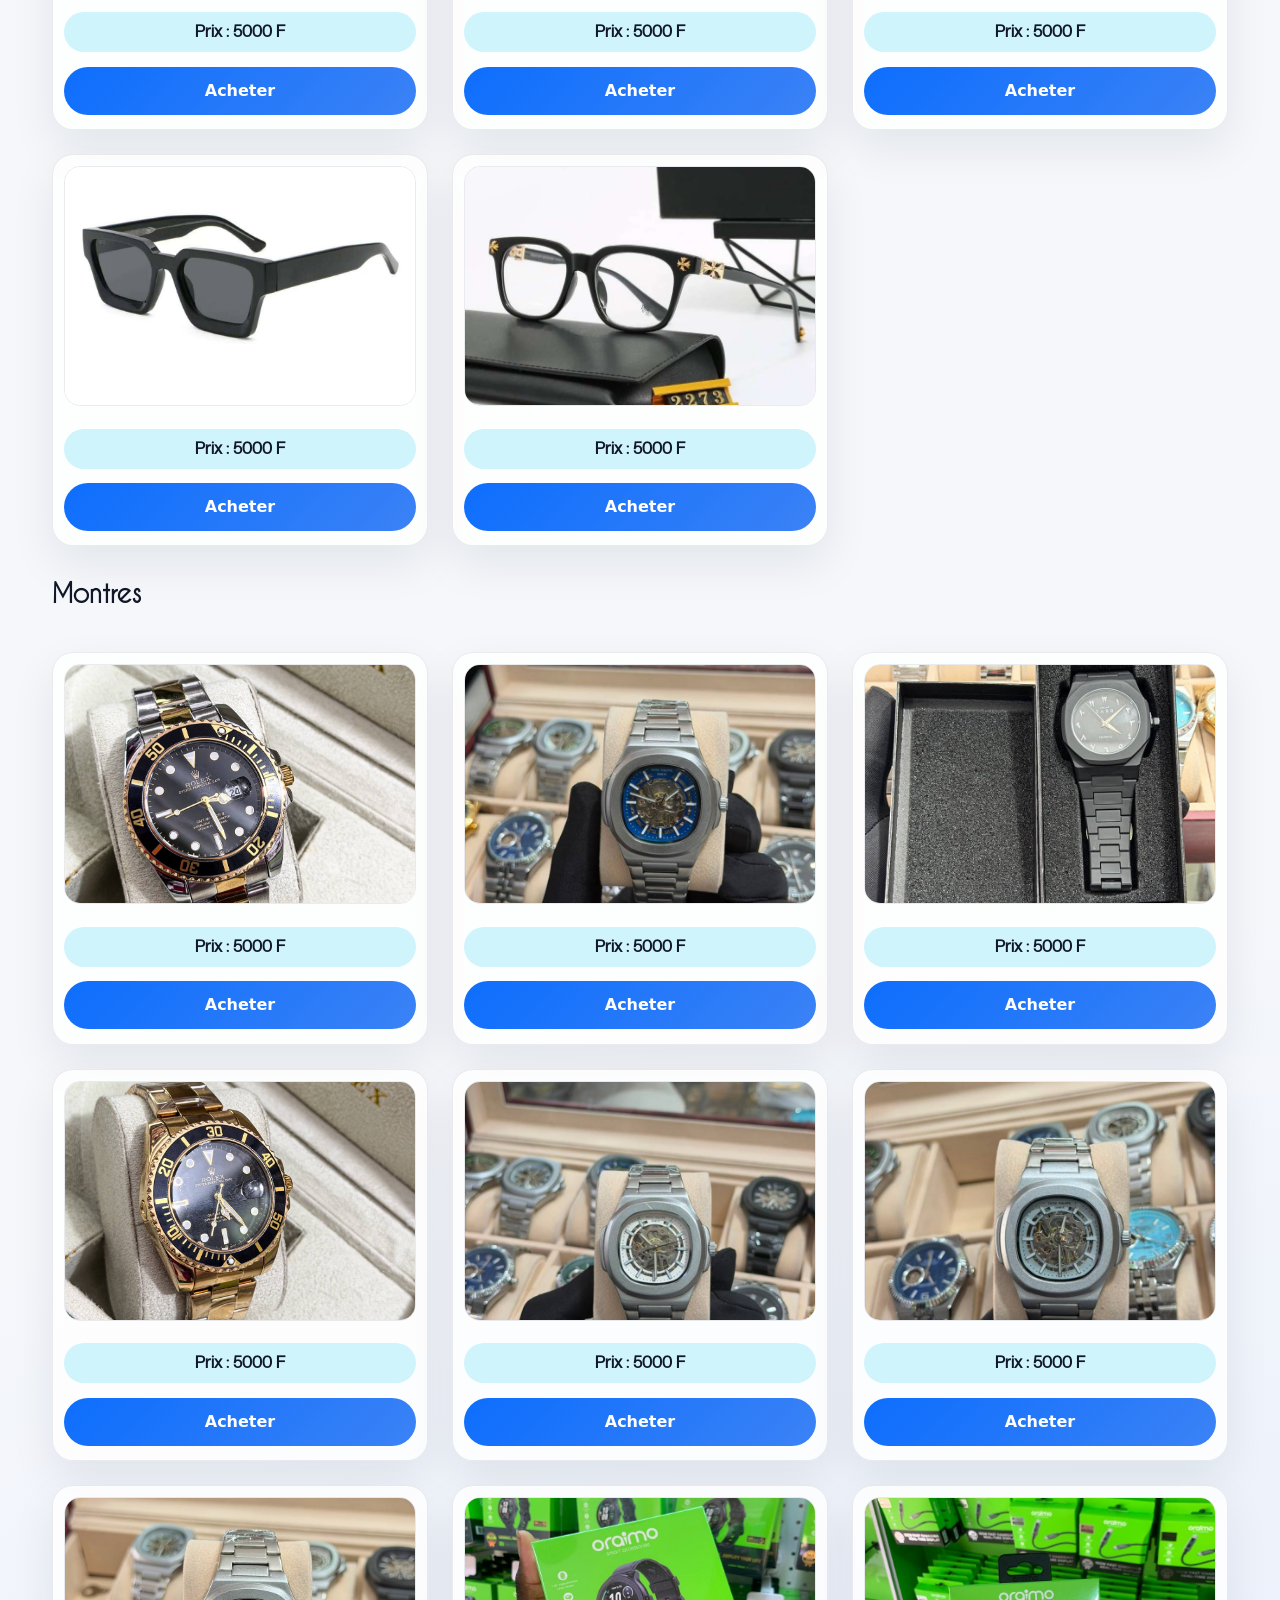
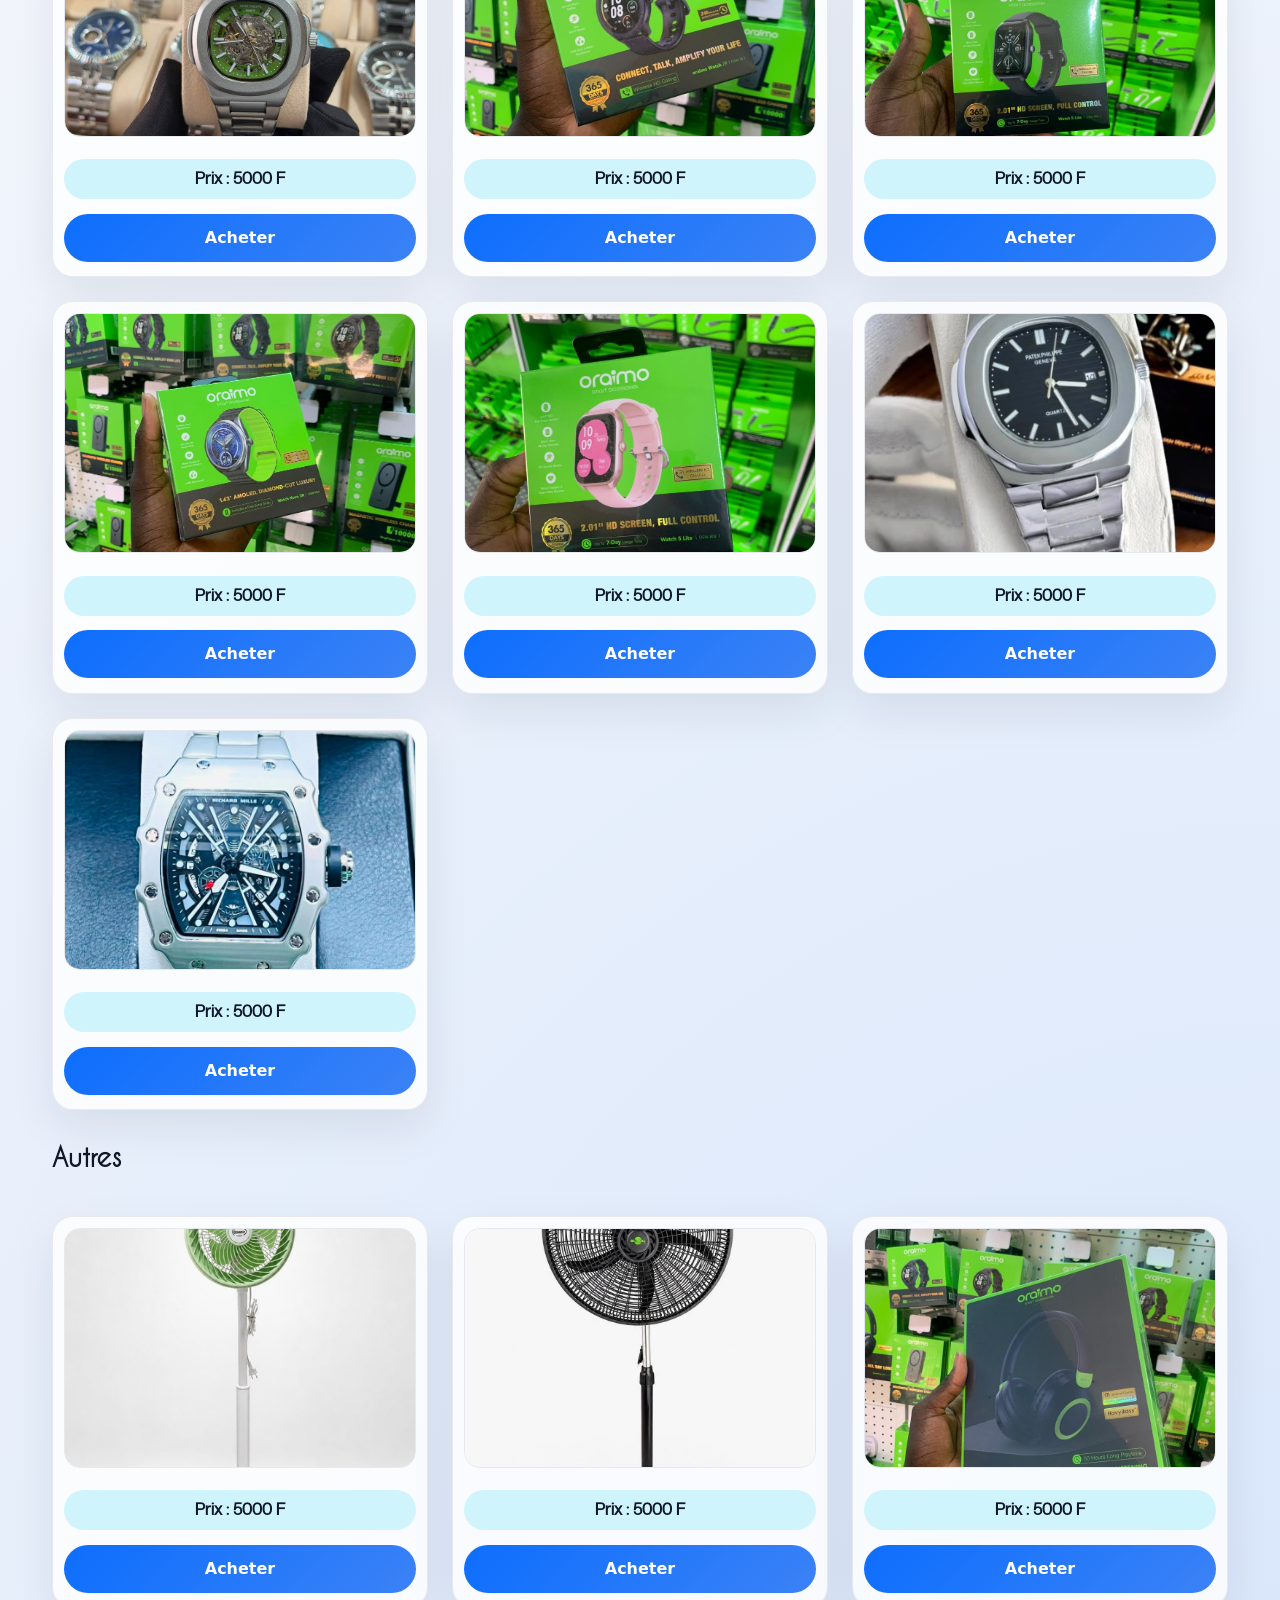
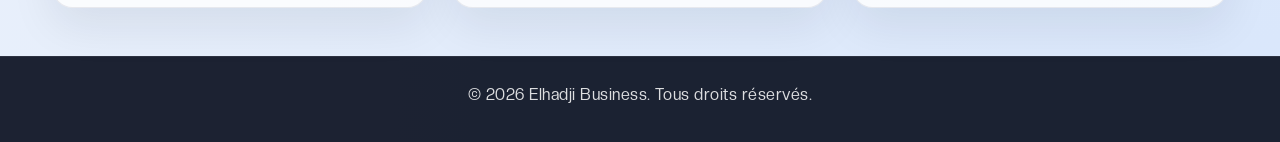
<file: produits.html>
<!DOCTYPE html>
<html lang="fr" data-bs-theme="light">
<head>
    <meta charset="UTF-8">
    <meta name="viewport" content="width=device-width, initial-scale=1.0">
    <link href="https://cdn.jsdelivr.net/npm/bootstrap@5.3.8/dist/css/bootstrap.min.css" rel="stylesheet" integrity="sha384-sRIl4kxILFvY47J16cr9ZwB07vP4J8+LH7qKQnuqkuIAvNWLzeN8tE5YBujZqJLB" crossorigin="anonymous">
    <script>
    const savedTheme = localStorage.getItem('theme') || 'light';
    document.documentElement.setAttribute('data-bs-theme', savedTheme);
  </script>
    <link href="style.css" rel="stylesheet">
    <title>Elhadji Business</title>
</head>
<body>
    <header>
       <nav class="navbar navbar-expand-lg bg-body-tertiary">
  <div class="container-fluid">
    <a class="navbar-brand" href="#accueil" style="font-family: Logos;">Elhadji Business</a>
    <button class="navbar-toggler" type="button" data-bs-toggle="collapse" data-bs-target="#navbarSupportedContent" aria-controls="navbarSupportedContent" aria-expanded="false" aria-label="Toggle navigation">
      <span class="navbar-toggler-icon"></span>
    </button>
    <div class="collapse navbar-collapse" id="navbarSupportedContent">
      <ul class="navbar-nav me-auto mb-2 mb-lg-0">
        <li class="nav-item">
          <a class="nav-link" href="index.html">Accueil</a>
        </li>
        <li class="nav-item">
          <a class="nav-link active" aria-current="page" href="produits.html">Produits</a>
        </li>
        <li class="nav-item">
          <a class="nav-link" href="index.html#contact">Contact</a>
      </ul>
    </div>
  </div>
  <div class="container-fluid">
    <button class="navbar-toggler" type="button" data-bs-toggle="collapse" data-bs-target="#navbarSupportedContent" aria-controls="navbarSupportedContent" aria-expanded="false" aria-label="Toggle navigation">
      <span class="navbar-toggler-icon"></span>
    </button>
    <div class="collapse navbar-collapse" id="navbarSupportedContent">
      <ul class="navbar-nav ms-auto mb-2 mb-lg-0">
        <li class="nav-item">
          <a class="nav-link" href="#lunettes">Lunettes</a>
        </li>
        <li class="nav-item">
          <a class="nav-link" href="#montres">Montres</a>
        </li>
        <li class="nav-item">
          <a class="nav-link" href="#autres">Autres</a>
        </li>
            <button id="dark-mode-toggle" class="btn btn-outline-dark">
                <svg xmlns="http://www.w3.org/2000/svg" width="16" height="16" fill="currentColor" class="bi bi-moon-fill" viewBox="0 0 16 16"><path d="M6 .278a.77.77 0 0 1 .08.858 7.2 7.2 0 0 0-.878 3.46c0 4.021 3.278 7.277 7.318 7.277q.792-.001 1.533-.16a.79.79 0 0 1 .81.316.73.73 0 0 1-.031.893A8.35 8.35 0 0 1 8.344 16C3.734 16 0 12.286 0 7.71 0 4.266 2.114 1.312 5.124.06A.75.75 0 0 1 6 .278"/></svg>
            </button>
            <button id="light-mode-toggle" class="btn btn-outline-light">
                <svg xmlns="http://www.w3.org/2000/svg" width="16" height="16" fill="currentColor" class="bi bi-brightness-high-fill" viewBox="0 0 16 16"><path d="M12 8a4 4 0 1 1-8 0 4 4 0 0 1 8 0M8 0a.5.5 0 0 1 .5.5v2a.5.5 0 0 1-1 0v-2A.5.5 0 0 1 8 0m0 13a.5.5 0 0 1 .5.5v2a.5.5 0 0 1-1 0v-2A.5.5 0 0 1 8 13m8-5a.5.5 0 0 1-.5.5h-2a.5.5 0 0 1 0-1h2a.5.5 0 0 1 .5.5M3 8a.5.5 0 0 1-.5.5h-2a.5.5 0 0 1 0-1h2A.5.5 0 0 1 3 8m10.657-5.657a.5.5 0 0 1 0 .707l-1.414 1.415a.5.5 0 1 1-.707-.708l1.414-1.414a.5.5 0 0 1 .707 0m-9.193 9.193a.5.5 0 0 1 0 .707L3.05 13.657a.5.5 0 0 1-.707-.707l1.414-1.414a.5.5 0 0 1 .707 0m9.193 2.121a.5.5 0 0 1-.707 0l-1.414-1.414a.5.5 0 0 1 .707-.707l1.414 1.414a.5.5 0 0 1 0 .707M4.464 4.465a.5.5 0 0 1-.707 0L2.343 3.05a.5.5 0 1 1 .707-.707l1.414 1.414a.5.5 0 0 1 0 .708"/></svg>
            </button>
      </ul>
    </div>
  </div>
</nav>
    </header>
  <main>
    <div class="container">
    <div class="produits" id="produits">
            <div class="row">
                <h2 class="titre">Nos Produits</h2>
            </div>
            <div class="categorie" id="lunettes">
                <h3>Lunettes</h3>
                <div class="row row-cols-2 row-cols-md-3 g-4">
                   <div class="col">
                          <div class="card h-75 produit">
                          <img src="medias/produits/lunettes/photo_1_2026-09-11_20-55-03.jpg" class="card-img-top" alt="Lunette 1">
                          <p class="bg-info-subtle">Prix : 3000 F</p> 
                          <a type="button" class="btn btn-primary" href="buy.html?id=lunette1">Acheter</a>  
                          </div>
                        </div>
                   <div class="col">
                          <div class="card h-75 produit">
                          <img src="medias/produits/lunettes/photo_2_2026-09-11_20-55-03.jpg" class="card-img-top" alt="Lunette 2">
                          <p class="bg-info-subtle">Prix : 3000 F</p> 
                          <a type="button" class="btn btn-primary" href="buy.html?id=lunette2">Acheter</a>  
                          </div>
                        </div>
                   <div class="col">
                          <div class="card h-75 produit">
                          <img src="medias/produits/lunettes/photo_3_2026-09-11_20-55-03.jpg" class="card-img-top" alt="Lunette 3">
                          <p class="bg-info-subtle">Prix : 3000 F</p> 
                          <a type="button" class="btn btn-primary" href="buy.html?id=lunette3">Acheter</a>  
                          </div>
                        </div>
                   <div class="col">
                          <div class="card h-75 produit">
                          <img src="medias/produits/lunettes/photo_4_2026-09-11_20-55-03.jpg" class="card-img-top" alt="Montre 15">
                          <p class="bg-info-subtle">Prix : 5000 F</p> 
                          <a type="button" class="btn btn-primary" href="buy.html?id=lunette4">Acheter</a>  
                          </div>
                        </div>
                   <div class="col">
                          <div class="card h-75 produit">
                          <img src="medias/produits/lunettes/photo_5_2026-09-11_20-55-03.jpg" class="card-img-top" alt="Montre 15">
                          <p class="bg-info-subtle">Prix : 5000 F</p> 
                          <a type="button" class="btn btn-primary" href="buy.html?id=lunette5">Acheter</a>  
                          </div>
                        </div>
                   <div class="col">
                          <div class="card h-75 produit">
                          <img src="medias/produits/lunettes/photo_6_2026-09-11_20-55-03.jpg" class="card-img-top" alt="Lunette 6">
                          <p class="bg-info-subtle">Prix : 3000 F</p> 
                          <a type="button" class="btn btn-primary" href="buy.html?id=lunette6">Acheter</a>  
                          </div>
                        </div>
                   <div class="col">
                          <div class="card h-75 produit">
                          <img src="medias/produits/lunettes/photo_7_2026-09-11_20-55-03.jpg" class="card-img-top" alt="Montre 15">
                          <p class="bg-info-subtle">Prix : 5000 F</p> 
                          <a type="button" class="btn btn-primary" href="buy.html?id=lunette7">Acheter</a>  
                          </div>
                        </div>
                   <div class="col">
                          <div class="card h-75 produit">
                          <img src="medias/produits/lunettes/photo_8_2026-09-11_20-55-03.jpg" class="card-img-top" alt="Lunette 8">
                          <p class="bg-info-subtle">Prix : 5000 F</p> 
                          <a type="button" class="btn btn-primary" href="buy.html?id=lunette8">Acheter</a>  
                          </div>
                        </div>
                   <div class="col">
                          <div class="card h-75 produit">
                          <img src="medias/produits/lunettes/photo_9_2026-09-11_20-55-03.jpg" class="card-img-top" alt="Lunette 9">
                          <p class="bg-info-subtle">Prix : 5000 F</p> 
                          <a type="button" class="btn btn-primary" href="buy.html?id=lunette9">Acheter</a>  
                          </div>
                        </div>
                <div class="col">
                    <div class="card h-75 produit">
                    <img src="medias/produits/lunettes/photo_10_2026-09-11_20-55-03.jpg" class="card-img-top" alt="Lunette 1">
                    <p class="bg-info-subtle">Prix : 5000 F</p> 
                    <a type="button" class="btn btn-primary" href="buy.html?id=lunette10">Acheter</a>    
                </div>
            </div>

                <div class="col">
                    <div class="card h-75 produit">
                    <img src="medias/produits/lunettes/photo_11_2026-09-11_20-55-03.jpg" class="card-img-top" alt="Lunette 2">
                    <p class="bg-info-subtle">Prix : 5000 F</p> 
                    <a type="button" class="btn btn-primary" href="buy.html?id=lunette11">Acheter</a>  
                    </div>
                </div>
                <div class="col">
                    <div class="card h-75 produit">
                    <img src="medias/produits/lunettes/photo_12_2026-09-11_20-55-03.jpg" class="card-img-top" alt="Lunette 3">
                    <p class="bg-info-subtle">Prix : 5000 F</p> 
                    <a type="button" class="btn btn-primary" href="buy.html?id=lunette12">Acheter</a>
                    </div>
                </div>
                <div class="col">
                    <div class="card h-75 produit">
                    <img src="medias/produits/lunettes/photo_13_2026-09-11_20-55-03.jpg" class="card-img-top" alt="Lunette 4">
                    <p class="bg-info-subtle">Prix : 5000 F</p> 
                    <a type="button" class="btn btn-primary" href="buy.html?id=lunette13">Acheter</a>  
                    </div>
                </div>
                <div class="col">
                    <div class="card h-75 produit">
                    <img src="medias/produits/lunettes/photo_14_2026-09-11_20-55-03.jpg" class="card-img-top" alt="Lunette 5">
                    <p class="bg-info-subtle">Prix : 5000 F</p> 
                    <a type="button" class="btn btn-primary" href="buy.html?id=lunette14">Acheter</a>  
                    </div>
                </div>
                    <div class="col">
                        <div class="card h-75 produit">
                        <img src="medias/produits/lunettes/photo_15_2026-09-11_20-55-03.jpg" class="card-img-top" alt="Lunette 6">
                        <p class="bg-info-subtle">Prix : 5000 F</p> 
                        <a type="button" class="btn btn-primary" href="buy.html?id=lunette15">Acheter</a>  
                            </div>
                        </div>
                      <div class="col">
                        <div class="card h-75 produit">
                        <img src="medias/produits/lunettes/photo_16_2026-09-11_20-55-03.jpg" class="card-img-top" alt="Lunette 7">
                        <p class="bg-info-subtle">Prix : 5000 F</p> 
                        <a type="button" class="btn btn-primary" href="buy.html?id=lunette16">Acheter</a>  
                        </div>
                      </div>
                      <div class="col">
                        <div class="card h-75 produit">
                        <img src="medias/produits/lunettes/photo_17_2026-09-11_20-55-03.jpg" class="card-img-top" alt="Lunette 8">
                        <p class="bg-info-subtle">Prix : 5000 F</p> 
                        <a type="button" class="btn btn-primary" href="buy.html?id=lunette17">Acheter</a>  
                        </div>
                      </div>
                      <div class="col">
                        <div class="card h-75 produit">
                        <img src="medias/produits/lunettes/photo_18_2026-09-11_20-55-03.jpg" class="card-img-top" alt="Lunette 9">
                        <p class="bg-info-subtle">Prix : 5000 F</p> 
                        <a type="button" class="btn btn-primary" href="buy.html?id=lunette18">Acheter</a>  
                        </div>
                      </div>
                      <div class="col">
                        <div class="card h-75 produit">
                        <img src="medias/produits/lunettes/photo_19_2026-09-11_20-55-03.jpg" class="card-img-top" alt="Lunette 10">
                        <p class="bg-info-subtle">Prix : 5000 F</p> 
                        <a type="button" class="btn btn-primary" href="buy.html?id=lunette19">Acheter</a>  
                        </div>
                      </div>
                      <div class="col">
                        <div class="card h-75 produit">
                        <img src="medias/produits/lunettes/photo_20_2026-09-11_20-55-03.jpg" class="card-img-top" alt="Lunette 11">
                        <p class="bg-info-subtle">Prix : 5000 F</p> 
                        <a type="button" class="btn btn-primary" href="buy.html?id=lunette20">Acheter</a>  
                        </div>
                      </div>
                      <div class="col">
                        <div class="card h-75 produit">
                        <img src="medias/produits/lunettes/photo_21_2026-09-11_20-55-03.jpg" class="card-img-top" alt="Lunette 12">
                        <p class="bg-info-subtle">Prix : 5000 F</p> 
                        <a type="button" class="btn btn-primary" href="buy.html?id=lunette21">Acheter</a>  
                        </div>
                      </div>
                      <div class="col">
                        <div class="card h-75 produit">
                        <img src="medias/produits/lunettes/photo_22_2026-09-11_20-55-03.jpg" class="card-img-top" alt="Lunette 13">
                        <p class="bg-info-subtle">Prix : 5000 F</p> 
                        <a type="button" class="btn btn-primary" href="buy.html?id=lunette22">Acheter</a>  
                        </div>
                      </div>
                      <div class="col">
                        <div class="card h-75 produit">
                        <img src="medias/produits/lunettes/photo_23_2026-09-11_20-55-03.jpg" class="card-img-top" alt="Lunette 14">
                        <p class="bg-info-subtle">Prix : 5000 F</p> 
                        <a type="button" class="btn btn-primary" href="buy.html?id=lunette23">Acheter</a>  
                        </div>
                      </div>
                      <div class="col">
                        <div class="card h-75 produit">
                        <img src="medias/produits/lunettes/photo_24_2026-09-11_20-55-03.jpg" class="card-img-top" alt="Lunette 15">
                        <p class="bg-info-subtle">Prix : 5000 F</p> 
                        <a type="button" class="btn btn-primary" href="buy.html?id=lunette24">Acheter</a>  
                        </div>
                      </div>
                      <div class="col">
                        <div class="card h-75 produit">
                        <img src="medias/produits/lunettes/photo_25_2026-09-11_20-55-03.jpg" class="card-img-top" alt="Lunette 16">
                        <p class="bg-info-subtle">Prix : 5000 F</p> 
                        <a type="button" class="btn btn-primary" href="buy.html?id=lunette25">Acheter</a>  
                        </div>
                      </div>
                      <div class="col">
                        <div class="card h-75 produit">
                        <img src="medias/produits/lunettes/photo_26_2026-09-11_20-55-03.jpg" class="card-img-top" alt="Lunette 17">
                        <p class="bg-info-subtle">Prix : 5000 F</p> 
                        <a type="button" class="btn btn-primary" href="buy.html?id=lunette26">Acheter</a>  
                        </div>
                      </div>
                      <div class="col">
                        <div class="card h-75 produit">
                        <img src="medias/produits/lunettes/photo_27_2026-09-11_20-55-03.jpg" class="card-img-top" alt="Lunette 18">
                        <p class="bg-info-subtle">Prix : 5000 F</p> 
                        <a type="button" class="btn btn-primary" href="buy.html?id=lunette27">Acheter</a>  
                        </div>
                      </div>
                      <div class="col">
                        <div class="card h-75 produit">
                        <img src="medias/produits/lunettes/photo_28_2026-09-11_20-55-03.jpg" class="card-img-top" alt="Lunette 19">
                        <p class="bg-info-subtle">Prix : 5000 F</p> 
                        <a type="button" class="btn btn-primary" href="buy.html?id=lunette28">Acheter</a>  
                        </div>
                      </div>
                      <div class="col">
                        <div class="card h-75 produit">
                        <img src="medias/produits/lunettes/photo_29_2026-09-11_20-55-03.jpg" class="card-img-top" alt="Lunette 20">
                        <p class="bg-info-subtle">Prix : 5000 F</p> 
                        <a type="button" class="btn btn-primary" href="buy.html?id=lunette29">Acheter</a>  
                        </div>
                      </div>
                      <div class="col">
                        <div class="card h-75 produit">
                        <img src="medias/produits/lunettes/photo_30_2026-09-11_20-55-03.jpg" class="card-img-top" alt="Lunette 21">
                        <p class="bg-info-subtle">Prix : 5000 F</p> 
                        <a type="button" class="btn btn-primary" href="buy.html?id=lunette30">Acheter</a>  
                        </div>
                      </div>
                      <div class="col">
                        <div class="card h-75 produit">
                        <img src="medias/produits/lunettes/photo_31_2026-09-11_20-55-03.jpg" class="card-img-top" alt="Lunette 22">
                        <p class="bg-info-subtle">Prix : 5000 F</p> 
                        <a type="button" class="btn btn-primary" href="buy.html?id=lunette31">Acheter</a>  
                        </div>
                      </div>
                      <div class="col">
                        <div class="card h-75 produit">
                        <img src="medias/produits/lunettes/photo_33_2026-09-11_20-55-03.jpg" class="card-img-top" alt="Lunette 22">
                        <p class="bg-info-subtle">Prix : 5000 F</p> 
                        <a type="button" class="btn btn-primary" href="buy.html?id=lunette32">Acheter</a>  
                        </div>
                      </div>
                      <div class="col">
                        <div class="card h-75 produit">
                        <img src="medias/produits/lunettes/photo_34_2026-09-11_20-55-03.jpg" class="card-img-top" alt="Lunette 22">
                        <p class="bg-info-subtle">Prix : 5000 F</p> 
                        <a type="button" class="btn btn-primary" href="buy.html?id=lunette33">Acheter</a>  
                        </div>
                      </div>
                      <div class="col">
                        <div class="card h-75 produit">
                        <img src="medias/produits/lunettes/photo_35_2026-09-11_20-55-03.jpg" class="card-img-top" alt="Lunette 22">
                        <p class="bg-info-subtle">Prix : 5000 F</p> 
                        <a type="button" class="btn btn-primary" href="buy.html?id=lunette34">Acheter</a>  
                        </div>
                      </div>
                      <div class="col">
                        <div class="card h-75 produit">
                        <img src="medias/produits/lunettes/photo_36_2026-09-11_20-55-03.jpg" class="card-img-top" alt="Lunette 22">
                        <p class="bg-info-subtle">Prix : 5000 F</p> 
                        <a type="button" class="btn btn-primary" href="buy.html?id=lunette35">Acheter</a>  
                        </div>
                      </div>
                      <div class="col">
                        <div class="card h-75 produit">
                        <img src="medias/produits/lunettes/photo_40_2026-09-11_20-55-03.jpg" class="card-img-top" alt="Lunette 22">
                        <p class="bg-info-subtle">Prix : 5000 F</p> 
                        <a type="button" class="btn btn-primary" href="buy.html?id=lunette36">Acheter</a>  
                        </div>
                      </div>
                      <div class="col">
                        <div class="card h-75 produit">
                        <img src="medias/produits/lunettes/photo_41_2026-09-11_20-55-03.jpg" class="card-img-top" alt="Lunette 22">
                        <p class="bg-info-subtle">Prix : 5000 F</p> 
                        <a type="button" class="btn btn-primary" href="buy.html?id=lunette37">Acheter</a>  
                        </div>
                      </div>
                      <div class="col">
                        <div class="card h-75 produit">
                        <img src="medias/produits/lunettes/photo_43_2026-09-11_20-55-03.jpg" class="card-img-top" alt="Lunette 22">
                        <p class="bg-info-subtle">Prix : 5000 F</p> 
                        <a type="button" class="btn btn-primary" href="buy.html?id=lunette38">Acheter</a>  
                        </div>
                      </div>
                      <div class="col">
                        <div class="card h-75 produit">
                        <img src="medias/produits/lunettes/photo_44_2026-09-11_20-55-03.jpg" class="card-img-top" alt="Lunette 22">
                        <p class="bg-info-subtle">Prix : 5000 F</p> 
                        <a type="button" class="btn btn-primary" href="buy.html?id=lunette39">Acheter</a>  
                        </div>
                      </div>
                      <div class="col">
                        <div class="card h-75 produit">
                        <img src="medias/produits/lunettes/photo_45_2026-09-11_20-55-03.jpg" class="card-img-top" alt="Lunette 22">
                        <p class="bg-info-subtle">Prix : 5000 F</p> 
                        <a type="button" class="btn btn-primary" href="buy.html?id=lunette40">Acheter</a>  
                        </div>
                      </div>
                      <div class="col">
                        <div class="card h-75 produit">
                        <img src="medias/produits/lunettes/photo_46_2026-09-11_20-55-03.jpg" class="card-img-top" alt="Lunette 22">
                        <p class="bg-info-subtle">Prix : 5000 F</p> 
                        <a type="button" class="btn btn-primary" href="buy.html?id=lunette41">Acheter</a>  
                        </div>
                      </div>
                      <div class="col">
                        <div class="card h-75 produit">
                        <img src="medias/produits/lunettes/photo_47_2026-09-11_20-55-03.jpg" class="card-img-top" alt="Lunette 22">
                        <p class="bg-info-subtle">Prix : 5000 F</p> 
                        <a type="button" class="btn btn-primary" href="buy.html?id=lunette42">Acheter</a>  
                        </div>
                      </div>
                      <div class="col">
                        <div class="card h-75 produit">
                        <img src="medias/produits/lunettes/photo_48_2026-09-11_20-55-03.jpg" class="card-img-top" alt="Lunette 22">
                        <p class="bg-info-subtle">Prix : 5000 F</p> 
                        <a type="button" class="btn btn-primary" href="buy.html?id=lunette43">Acheter</a>  
                        </div>
                      </div>
                      <div class="col">
                        <div class="card h-75 produit">
                        <img src="medias/produits/lunettes/photo_50_2026-09-11_20-55-03.jpg" class="card-img-top" alt="Lunette 22">
                        <p class="bg-info-subtle">Prix : 5000 F</p> 
                        <a type="button" class="btn btn-primary" href="buy.html?id=lunette44">Acheter</a>  
                        </div>
                      </div>
                      <div class="col">
                        <div class="card h-75 produit">
                        <img src="medias/produits/lunettes/photo_51_2026-09-11_20-55-03.jpg" class="card-img-top" alt="Lunette 22">
                        <p class="bg-info-subtle">Prix : 5000 F</p> 
                        <a type="button" class="btn btn-primary" href="buy.html?id=lunette45">Acheter</a>  
                        </div>
                      </div>
                      <div class="col">
                        <div class="card h-75 produit">
                        <img src="medias/produits/lunettes/photo_52_2026-09-11_20-55-03.jpg" class="card-img-top" alt="Lunette 22">
                        <p class="bg-info-subtle">Prix : 5000 F</p> 
                        <a type="button" class="btn btn-primary" href="buy.html?id=lunette46">Acheter</a>  
                        </div>
                      </div>
                      <div class="col">
                        <div class="card h-75 produit">
                        <img src="medias/produits/lunettes/photo_63_2026-09-11_20-55-03.jpg" class="card-img-top" alt="Lunette 22">
                        <p class="bg-info-subtle">Prix : 5000 F</p> 
                        <a type="button" class="btn btn-primary" href="buy.html?id=lunette47">Acheter</a>  
                        </div>
                      </div>
                    </div>
                </div>
            <div class="categorie" id="montres">
                <h3>Montres</h3>
                <div class="row row-cols-2 row-cols-md-3 g-4">
                <div class="col">
                    <div class="card h-75 produit">
                    <img src="medias/produits/montres/photo_32_2026-09-11_20-55-03.jpg" class="card-img-top" alt="Montre 1">
                    <p class="bg-info-subtle">Prix : 5000 F</p> 
                    <a type="button" class="btn btn-primary" href="buy.html?id=montre1">Acheter</a>  
                    </div>
                </div>
                <div class="col">
                    <div class="card h-75 produit">
                    <img src="medias/produits/montres/photo_37_2026-09-11_20-55-03.jpg" class="card-img-top" alt="Montre 2">
                    <p class="bg-info-subtle">Prix : 5000 F</p> 
                    <a type="button" class="btn btn-primary" href="buy.html?id=montre2">Acheter</a>  
                    </div>
                </div>
                <div class="col">
                    <div class="card h-75 produit">
                    <img src="medias/produits/montres/photo_38_2026-09-11_20-55-03.jpg" class="card-img-top" alt="Montre 3">
                    <p class="bg-info-subtle">Prix : 5000 F</p> 
                    <a type="button" class="btn btn-primary" href="buy.html?id=montre3">Acheter</a>  
                    </div>
                </div>
                <div class="col">
                    <div class="card h-75 produit">
                    <img src="medias/produits/montres/photo_39_2026-09-11_20-55-03.jpg" class="card-img-top" alt="Montre 4">
                    <p class="bg-info-subtle">Prix : 5000 F</p> 
                    <a type="button" class="btn btn-primary" href="buy.html?id=montre4">Acheter</a>  
                    </div>
                </div>
                <div class="col">
                    <div class="card h-75 produit">
                    <img src="medias/produits/montres/photo_42_2026-09-11_20-55-03.jpg" class="card-img-top" alt="Montre 5">
                    <p class="bg-info-subtle">Prix : 5000 F</p> 
                    <a type="button" class="btn btn-primary" href="buy.html?id=montre5">Acheter</a>  
                    </div>
                </div>
                    <div class="col">
                        <div class="card h-75 produit">
                        <img src="medias/produits/montres/photo_49_2026-09-11_20-55-03.jpg" class="card-img-top" alt="...">
                        <p class="bg-info-subtle">Prix : 5000 F</p> 
                    <a type="button" class="btn btn-primary" href="buy.html?id=montre6">Acheter</a>  
                        </div>
                        </div>
                        <div class="col">
                          <div class="card h-75 produit">
                          <img src="medias/produits/montres/photo_53_2026-09-11_20-55-03.jpg" class="card-img-top" alt="Montre 10">
                          <p class="bg-info-subtle">Prix : 5000 F</p> 
                          <a type="button" class="btn btn-primary" href="buy.html?id=montre13">Acheter</a>  
                          </div>
                        </div>
                        <div class="col">
                          <div class="card h-75 produit">
                          <img src="medias/produits/montres/photo_54_2026-09-11_20-55-03.jpg" class="card-img-top" alt="Montre 11">
                          <p class="bg-info-subtle">Prix : 5000 F</p> 
                          <a type="button" class="btn btn-primary" href="buy.html?id=montre7">Acheter</a>  
                          </div>
                        </div>
                        <div class="col">
                          <div class="card h-75 produit">
                          <img src="medias/produits/montres/photo_55_2026-09-11_20-55-03.jpg" class="card-img-top" alt="Montre 12">
                          <p class="bg-info-subtle">Prix : 5000 F</p> 
                          <a type="button" class="btn btn-primary" href="buy.html?id=montre8">Acheter</a>  
                          </div>
                        </div>
                        <div class="col">
                          <div class="card h-75 produit">
                          <img src="medias/produits/montres/photo_56_2026-09-11_20-55-03.jpg" class="card-img-top" alt="Montre 13">
                          <p class="bg-info-subtle">Prix : 5000 F</p> 
                          <a type="button" class="btn btn-primary" href="buy.html?id=montre9">Acheter</a>  
                          </div>
                        </div>
                        <div class="col">
                          <div class="card h-75 produit">
                          <img src="medias/produits/montres/photo_57_2026-09-11_20-55-03.jpg" class="card-img-top" alt="Montre 14">
                          <p class="bg-info-subtle">Prix : 5000 F</p> 
                          <a type="button" class="btn btn-primary" href="buy.html?id=montre10">Acheter</a>  
                          </div>
                        </div>
                        <div class="col">
                          <div class="card h-75 produit">
                          <img src="medias/produits/montres/photo_59_2026-09-11_20-55-03.jpg" class="card-img-top" alt="Montre 16">
                          <p class="bg-info-subtle">Prix : 5000 F</p> 
                          <a type="button" class="btn btn-primary" href="buy.html?id=montre11">Acheter</a>  
                          </div>
                        </div>
                        <div class="col">
                          <div class="card h-75 produit">
                          <img src="medias/produits/montres/photo_60_2026-09-11_20-55-03.jpg" class="card-img-top" alt="Montre 17">
                          <p class="bg-info-subtle">Prix : 5000 F</p> 
                          <a type="button" class="btn btn-primary" href="buy.html?id=montre12">Acheter</a>  
                          </div>
                        </div>
                    </div>
            </div>
            <div class="categorie" id="autres">
                <h3>Autres</h3>
                <div class="row row-cols-2 row-cols-md-3 g-4">
                <div class="col">
                    <div class="card h-75 produit">
                    <img src="medias/produits/photo_61_2026-09-11_20-55-03.jpg" class="card-img-top" alt="...">
                    <p class="bg-info-subtle">Prix : 5000 F</p> 
                    <a type="button" class="btn btn-primary" href="buy.html?id=autre1">Acheter</a>  
                    </div>
                </div>
                <div class="col">
                    <div class="card h-75 produit">
                    <img src="medias/produits/photo_62_2026-09-11_20-55-03.jpg" class="card-img-top" alt="...">
                    <p class="bg-info-subtle">Prix : 5000 F</p> 
                    <a type="button" class="btn btn-primary" href="buy.html?id=autre2">Acheter</a>  
                    </div>
                </div>
                 <div class="col">
                          <div class="card h-75 produit">
                          <img src="medias/produits/montres/photo_58_2026-09-11_20-55-03.jpg" class="card-img-top" alt="Montre 15">
                          <p class="bg-info-subtle">Prix : 5000 F</p> 
                          <a type="button" class="btn btn-primary" href="buy.html?id=autre3">Acheter</a>  
                          </div>
                        </div>
                        
            </div>
        </div> 
      </div>
      <a href="#produits" class="d-flex justify-content-end" id="back-to-top"><svg xmlns="http://www.w3.org/2000/svg" width="25" height="25" fill="currentColor" class="bi bi-arrow-up-circle" viewBox="0 0 16 16"><path fill-rule="evenodd" d="M1 8a7 7 0 1 0 14 0A7 7 0 0 0 1 8m15 0A8 8 0 1 1 0 8a8 8 0 0 1 16 0m-7.5 3.5a.5.5 0 0 1-1 0V5.707L5.354 7.854a.5.5 0 1 1-.708-.708l3-3a.5.5 0 0 1 .708 0l3 3a.5.5 0 0 1-.708.708L8.5 5.707z"/></svg></a> 
    </div>
  </div>
</main>

<footer>
        <p>&copy; 2026 Elhadji Business. Tous droits réservés.</p>
    </footer>
</body>
<script src="https://cdn.jsdelivr.net/npm/bootstrap@5.3.8/dist/js/bootstrap.bundle.min.js" integrity="sha384-FKyoEForCGlyvwx9Hj09JcYn3nv7wiPVlz7YYwJrWVcXK/BmnVDxM+D2scQbITxI" crossorigin="anonymous"></script>
<script>
  let btndarkMode = document.getElementById("dark-mode-toggle");
let btnlightMode = document.getElementById("light-mode-toggle");
let darkModeIcon = document.getElementById("dark-mode-icon");
let lightModeIcon = document.getElementById("light-mode-icon");
let theme = document.documentElement.getAttribute('data-bs-theme');

if (theme === "dark") {
    btnlightMode.style.display = "block";
    btndarkMode.style.display = "none";
} else {
    btndarkMode.style.display = "block";
    btnlightMode.style.display = "none";
}

btndarkMode.addEventListener("click", 
    () => {
    document.documentElement.setAttribute('data-bs-theme', 'dark');
    localStorage.setItem("theme", "dark");
    btnlightMode.style.display = "block";
    btndarkMode.style.display = "none";
});

btnlightMode.addEventListener("click",
    () => {
    document.documentElement.setAttribute('data-bs-theme', 'light');
    localStorage.setItem("theme", "light");
    btndarkMode.style.display = "block";
    btnlightMode.style.display = "none";
});
</script>
</html>
</file>
<file: style.css>
@font-face {
    font-family: Highest;
    src: url(/fonts/Highest\ PERSONAL\ USE\ ONLY!.ttf);
}

@font-face {
    font-family: Letters;
    src: url(/fonts/Letters\ for\ Learners.ttf);
}

@font-face {
    font-family: Logos;
    src: url(/fonts/Logos\ PERSONAL\ USE\ ONLY.ttf);
}

@font-face {
    font-family: Creatos;
    src: url(/fonts/CreatoDisplay-Regular.otf);
}

@font-face {
    font-family: Coolvetica;
    src: url(/fonts/Coolvetica\ Rg.otf);
}

@font-face {
    font-family: CaviarDreams;
    src: url(/fonts/CaviarDreams.ttf);
}

:root {
    --site-bg: #f5f7fb;
    --site-bg-strong: #edf3ff;
    --card-bg: rgba(255, 255, 255, 0.8);
    --panel-bg: rgba(255, 255, 255, 0.7);
    --text-main: #111827;
    --text-soft: #4b5563;
    --border-soft: rgba(17, 24, 39, 0.08);
    --shadow-soft: 0 18px 45px rgba(15, 23, 42, 0.08);
    --accent: #0d6efd;
    --accent-2: #6f42c1;
    --accent-3: #14b8a6;
}

html {
    scroll-behavior: smooth;
}

body {
    margin: 0;
    padding: 0;
    background:
        radial-gradient(circle at top left, rgba(111, 66, 193, 0.10), transparent 22%),
        radial-gradient(circle at bottom right, rgba(13, 110, 253, 0.12), transparent 25%),
        var(--site-bg);
    color: var(--text-main);
    transition: background 0.3s ease, color 0.3s ease;
}

html[data-bs-theme="dark"] {
    --site-bg: #0b1220;
    --site-bg-strong: #101827;
    --card-bg: rgba(15, 23, 42, 0.78);
    --panel-bg: rgba(15, 23, 42, 0.72);
    --text-main: #e5edf9;
    --text-soft: #bfd1e8;
    --border-soft: rgba(148, 163, 184, 0.2);
    --shadow-soft: 0 18px 50px rgba(2, 6, 23, 0.45);
    --accent: #7ab8ff;
    --accent-2: #b58cff;
    --accent-3: #5eead4;
}

.container {
    max-width: 1200px;
}

.navbar {
    position: sticky;
    top: 0;
    z-index: 1000;
    backdrop-filter: blur(12px);
    background: rgba(255, 255, 255, 0.78) !important;
    border-bottom: 1px solid var(--border-soft);
    box-shadow: 0 10px 30px rgba(15, 23, 42, 0.04);
}

html[data-bs-theme="dark"] .navbar {
    background: rgba(15, 23, 42, 0.8) !important;
}

.navbar-brand {
    font-family: Logos, sans-serif;
    font-size: clamp(1.8rem, 2vw, 2.5rem);
    letter-spacing: 0.04em;
    color: var(--text-main) !important;
}

.nav-link {
    font-family: Creatos, sans-serif;
    font-weight: 600;
    letter-spacing: 0.03em;
    color: var(--text-soft) !important;
    transition: color 0.25s ease;
}

.nav-link:hover,
.nav-link.active {
    color: var(--accent) !important;
}

.btn {
    border-radius: 999px;
    padding: 0.75rem 1.4rem;
    font-weight: 600;
    transition: transform 0.25s ease, box-shadow 0.25s ease, filter 0.25s ease;
}

.btn:hover {
    transform: translateY(-2px);
    box-shadow: 0 12px 25px rgba(13, 110, 253, 0.18);
}

.btn-primary {
    background: linear-gradient(135deg, var(--accent), #3b82f6);
    border: none;
}

.btn-secondary {
    background: linear-gradient(135deg, #495057, #6c757d);
    border: none;
}

.btn-info {
    background: linear-gradient(135deg, var(--accent-3), #34d399);
    border: none;
    color: #062b2d !important;
}

#dark-mode-toggle,
#light-mode-toggle {
    width: 44px;
    height: 44px;
    display: inline-flex;
    align-items: center;
    justify-content: center;
    padding: 0;
    border-radius: 50%;
    margin-left: 0.5rem;
}

#dark-mode-toggle {
    color: #111827;
    border-color: rgba(17, 24, 39, 0.15);
}

#light-mode-toggle {
    color: #f8d66d;
    border-color: rgba(248, 214, 109, 0.28);
}

.accueil {
    padding: 2rem 0 1rem;
}

.logo {
    font-family: Logos, sans-serif;
    font-size: clamp(2.5rem, 6vw, 6rem);
    text-align: center;
    margin-top: 2.2rem;
    margin-bottom: 0.5rem;
    color: var(--text-main);
    letter-spacing: 0.04em;
}

.text {
    font-family: Creatos, sans-serif;
    font-size: 1rem;
    text-align: center;
    color: var(--text-soft);
    margin-bottom: 0.5rem;
}

.accueil .row:first-child {
    display: flex;
    flex-direction: column;
    align-items: center;
}

.accueil .col-sm img {
    border-radius: 28px;
    box-shadow: var(--shadow-soft);
    border: 1px solid var(--border-soft);
    transition: transform 0.3s ease;
}

.accueil .col-sm img:hover {
    transform: scale(1.01);
}

.accueil .col-sm:last-child {
    gap: 1rem;
}

.accueil .col-sm .text {
    font-size: 1.1rem;
    line-height: 1.7;
    margin-bottom: 0;
}

.titre {
    font-family: Coolvetica, sans-serif;
    font-size: clamp(2rem, 3vw, 3rem);
    text-align: center;
    margin-top: 3rem;
    margin-bottom: 1rem;
    position: relative;
    display: inline-block;
    width: 100%;
    color: var(--text-main);
}

.titre::after {
    content: "";
    display: block;
    width: 110px;
    height: 4px;
    margin: 0.65rem auto 0;
    border-radius: 999px;
    background: linear-gradient(90deg, var(--accent), var(--accent-2));
}

.categorie {
    margin-top: 2rem;
}

.categorie h3 {
    font-size: clamp(1.5rem, 2vw, 2rem);
    margin-top: 1.75rem;
    margin-bottom: 1.2rem;
    font-family: CaviarDreams, sans-serif;
    color: var(--text-main);
    font-weight: 700;
}

.card {
    background: var(--card-bg);
    border: 1px solid var(--border-soft);
    border-radius: 1.3rem;
    box-shadow: var(--shadow-soft);
    overflow: hidden;
    transition: border-color 0.2s ease, transform 0.25s ease, box-shadow 0.25s ease;
}

.produit {
    width: 100%;
    min-height: 100%;
    padding: 0.7rem 0.7rem 0.9rem;
}

.produit img {
    border-radius: 1rem;
    height: 240px;
    object-fit: cover;
    margin-bottom: 0.9rem;
    border: 1px solid var(--border-soft);
}

.produit p {
    margin: 0.5rem 0 0.9rem;
    border-radius: 999px;
    font-family: Creatos, sans-serif;
    font-weight: 700;
    padding: 0.5rem 0.8rem;
    background: rgba(13, 110, 253, 0.08);
    color: var(--text-main);
}

.produit .btn {
    width: 100%;
}

.produit:hover,
.card:hover {
    transform: translateY(-4px);
    box-shadow: 0 20px 35px rgba(15, 23, 42, 0.12);
}

.voir {
    opacity: 0.28;
    filter: saturate(0.8);
}

.card-img-overlay {
    background: linear-gradient(135deg, rgba(15, 23, 42, 0.15), rgba(15, 23, 42, 0.45));
    color: #fff;
}

.card a.link-info {
    display: block;
    color: #fff !important;
    text-decoration: none;
}

.card a.link-info p {
    position: absolute;
    left: 0;
    right: 0;
    bottom: 0.9rem;
    margin: 0;
    text-align: center;
    font-family: Coolvetica, sans-serif;
    font-size: 1.1rem;
    letter-spacing: 0.04em;
    background: transparent;
    color: #fff;
    padding: 0;
}

.card a.link-info svg {
    width: 3rem;
    height: 3rem;
    opacity: 0.95;
}

.contact {
    margin-top: 3rem;
    padding-bottom: 1rem;
}

.contact .row:last-child {
    background: var(--panel-bg);
    border: 1px solid var(--border-soft);
    border-radius: 1.5rem;
    box-shadow: var(--shadow-soft);
    overflow: hidden;
    margin-top: 1rem;
}

#contact-col {
    padding: 1.6rem 1.5rem;
    text-align: start;
    background: rgba(255, 255, 255, 0.02);
}

#contact-col + #contact-col {
    border-left: 1px solid var(--border-soft);
}

#contact-col h4 {
    font-size: 1.2rem;
    text-align: center;
    margin-top: 0.5rem;
    margin-bottom: 1rem;
    text-decoration: none;
    font-family: CaviarDreams, sans-serif;
    font-weight: 700;
    color: var(--text-main);
}

#contact-col ul {
    list-style: none;
    padding-left: 0;
    margin: 0;
    display: flex;
    flex-direction: column;
    gap: 0.8rem;
}

#contact-col li {
    padding: 0.7rem 0.9rem;
    border-radius: 12px;
    background: rgba(13, 110, 253, 0.06);
    border: 1px solid rgba(13, 110, 253, 0.08);
}

#contact-col a {
    color: var(--text-main);
    text-decoration: none;
    font-weight: 600;
}

#contact-col a:hover {
    color: var(--accent);
}

#contact-col .text {
    text-align: left;
    margin-bottom: 0.8rem;
    line-height: 1.6;
    font-size: 0.98rem;
}

#back-to-top {
    position: fixed;
    right: 1.25rem;
    bottom: 1.25rem;
    width: 52px;
    height: 52px;
    display: inline-flex;
    align-items: center;
    justify-content: center;
    border-radius: 50%;
    background: linear-gradient(135deg, var(--accent), var(--accent-2));
    color: white;
    box-shadow: 0 12px 25px rgba(111, 66, 193, 0.35);
    z-index: 1000;
    transition: transform 0.25s ease, box-shadow 0.25s ease;
}

#back-to-top:hover {
    transform: translateY(-3px) scale(1.02);
    box-shadow: 0 16px 30px rgba(111, 66, 193, 0.42);
}

footer {
    margin-top: 3rem;
    padding: 1.6rem 1rem 2.2rem;
    text-align: center;
    background: rgba(17, 24, 39, 0.95);
    color: rgba(255, 255, 255, 0.85);
    border-top: 1px solid rgba(255, 255, 255, 0.08);
}

footer p {
    margin: 0;
    font-family: Creatos, sans-serif;
    letter-spacing: 0.03em;
}

.row {
    margin-top: 0.5rem;
    margin-bottom: 0.5rem;
}

.col {
    text-align: center;
}

h4 {
    font-size: 1rem;
    text-align: center;
    margin-top: 0.5rem;
}

h3 {
    font-size: 1.5rem;
    margin-top: 2rem;
    font-family: CaviarDreams;
}

img {
    width: 100%;
    height: 100%;
    object-fit: cover;
}

@media screen and (max-width: 768px) {
    .navbar {
        padding-top: 0.35rem;
        padding-bottom: 0.35rem;
    }

    .logo {
        margin-top: 1.5rem;
    }

    .accueil .col-sm .text {
        font-size: 1rem;
    }

    .contact .row:last-child {
        border-radius: 1rem;
    }

    #contact-col + #contact-col {
        border-left: none;
        border-top: 1px solid var(--border-soft);
    }

    .produit {
        width: 100%;
    }

    .btn {
        padding: 0.7rem 1.1rem;
    }
}
</file>
